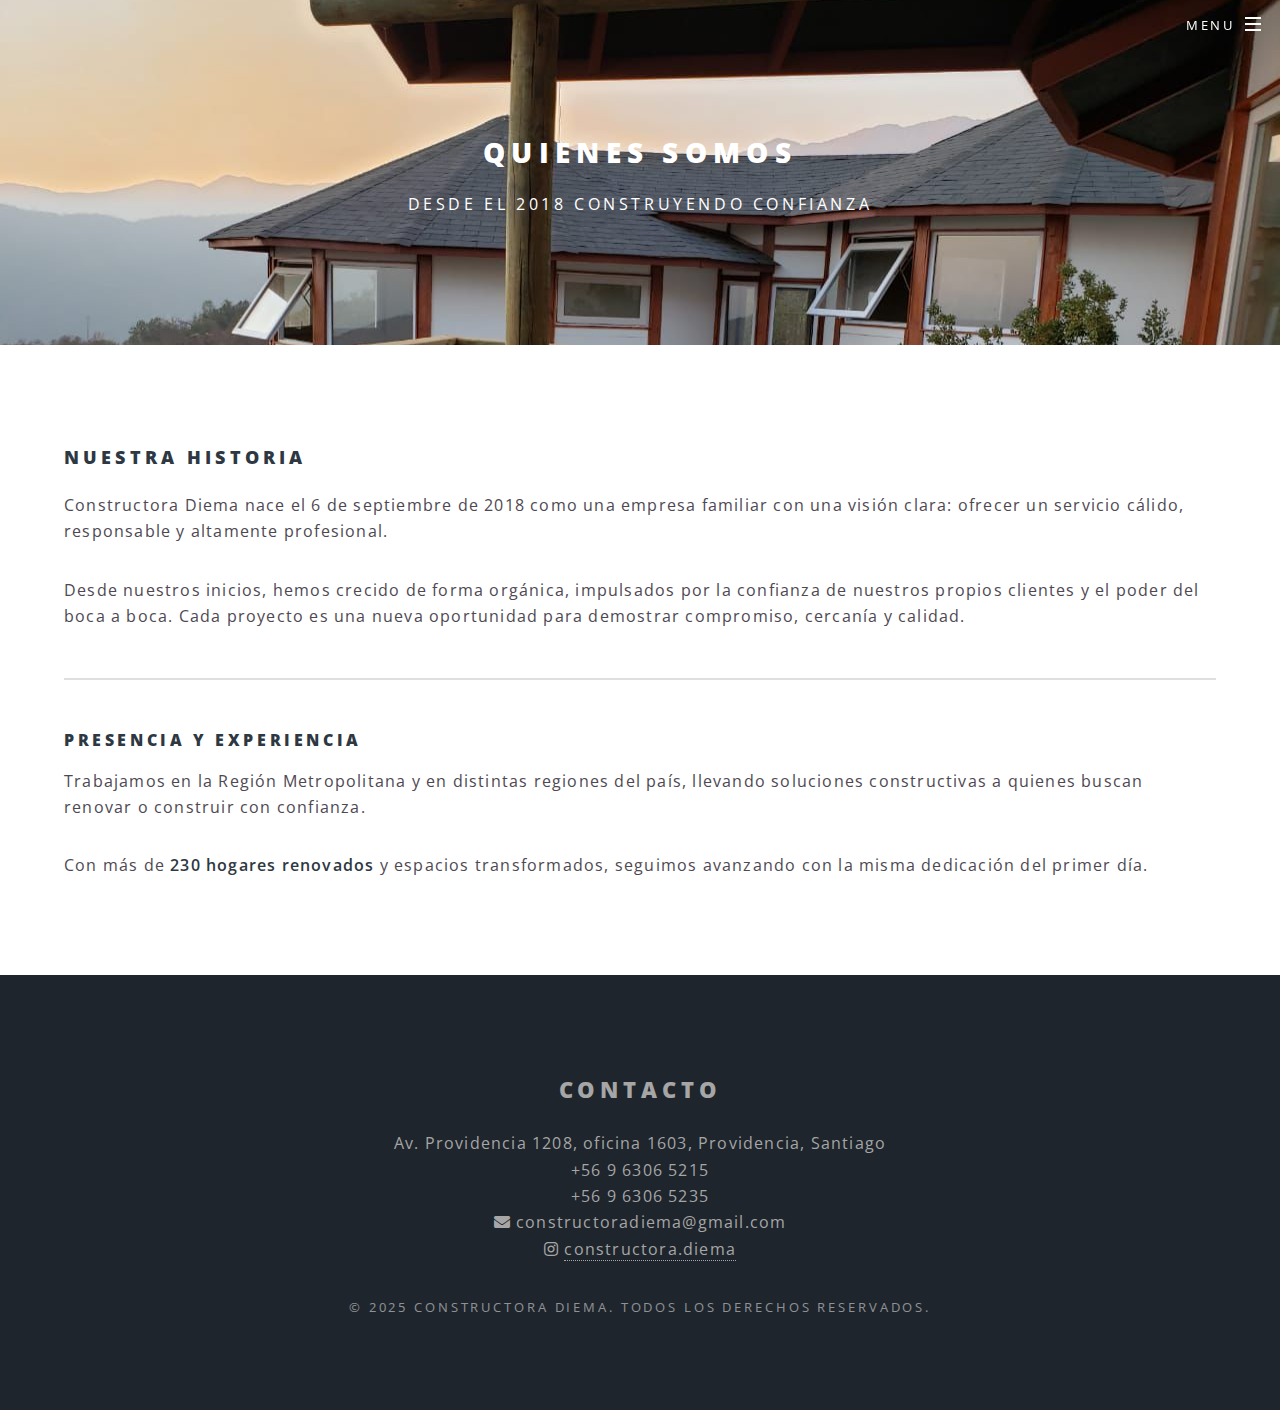
<file: Acerca.html>
<!DOCTYPE HTML>

<html>
	<head>
		<title>Constructora Diema</title>
		<meta charset="utf-8" />
		<meta name="viewport" content="width=device-width, initial-scale=1, user-scalable=no" />
		<link rel="stylesheet" href="assets/css/main.css" />
		<noscript><link rel="stylesheet" href="assets/css/noscript.css" /></noscript>
	</head>
	<body class="landing is-preload">

		<!-- Page Wrapper -->
			<div id="page-wrapper">

				<!-- Header -->
					<header id="header" class="alt">
						<h1><a href="index.html">Constructora Diema</a></h1>
						<nav id="nav">
							<ul>
								<li class="special">
									<a href="#menu" class="menuToggle"><span>Menu</span></a>
									<div id="menu">
										<ul>
											<li><a href="index.html">Inicio</a></li>
											<li><a href="Acerca.html">Quienes Somos</a></li>
											<li><a href="Proyectos.html">Proyectos</a></li>
											<li><a href="#">Testimonios</a></li>
											<li><a href="#footer">Contacto</a></li>
										</ul>
									</div>
								</li>
							</ul>
						</nav>
					</header>


				<article id="main">
						<header style="background-image: url('images/acerca.jpg'); background-size: cover; background-position: center; background-repeat: no-repeat;">
							<h2>Quienes somos</h2>
							<p>Desde el 2018 construyendo confianza</p>
						</header>
						<section class="wrapper style5">
							<div class="inner">

						<h3>Nuestra historia</h3>
						<p>Constructora Diema nace el 6 de septiembre de 2018 como una empresa familiar con una visión clara: ofrecer un servicio cálido, responsable y altamente profesional.</p>

						<p>Desde nuestros inicios, hemos crecido de forma orgánica, impulsados por la confianza de nuestros propios clientes y el poder del boca a boca. Cada proyecto es una nueva oportunidad para demostrar compromiso, cercanía y calidad.</p>

						<hr />

						<h4>Presencia y experiencia</h4>
						<p>Trabajamos en la Región Metropolitana y en distintas regiones del país, llevando soluciones constructivas a quienes buscan renovar o construir con confianza.</p>

						<p>Con más de <strong>230 hogares renovados</strong> y espacios transformados, seguimos avanzando con la misma dedicación del primer día.</p>
							</div>
						</section>
					</article>

			<footer id="footer">
			<div class="inner">

				<!-- Sección de Contacto -->
				<section style="color: #a6a6a6;">
					<h2 style="color: #a6a6a6;">Contacto</h2>
					<p>
						Av. Providencia 1208, oficina 1603, Providencia, Santiago<br />
						+56 9 6306 5215<br />
						+56 9 6306 5235<br />
						<a href="mailto:constructoradiema@gmail.com" class="icon solid fa-envelope"><span class="label">Email</span></a>  constructoradiema@gmail.com<br />
						<a href="https://instagram.com/constructora.diema" class="icon brands fa-instagram"><span class="label">Instagram</span></a> <a href="https://instagram.com/constructora.diema" target="_blank">constructora.diema</a>
					</p>
				</section>


			</div>

			<!-- Derechos reservados -->
			<ul class="copyright">
				<li>&copy; 2025 Constructora Diema. Todos los derechos reservados.</li>
				
			</ul>
		</footer>

			</div>


			
		<!-- Scripts -->
			<script src="assets/js/jquery.min.js"></script>
			<script src="assets/js/jquery.scrollex.min.js"></script>
			<script src="assets/js/jquery.scrolly.min.js"></script>
			<script src="assets/js/browser.min.js"></script>
			<script src="assets/js/breakpoints.min.js"></script>
			<script src="assets/js/util.js"></script>
			<script src="assets/js/main.js"></script>

	</body>
</html>
</file>
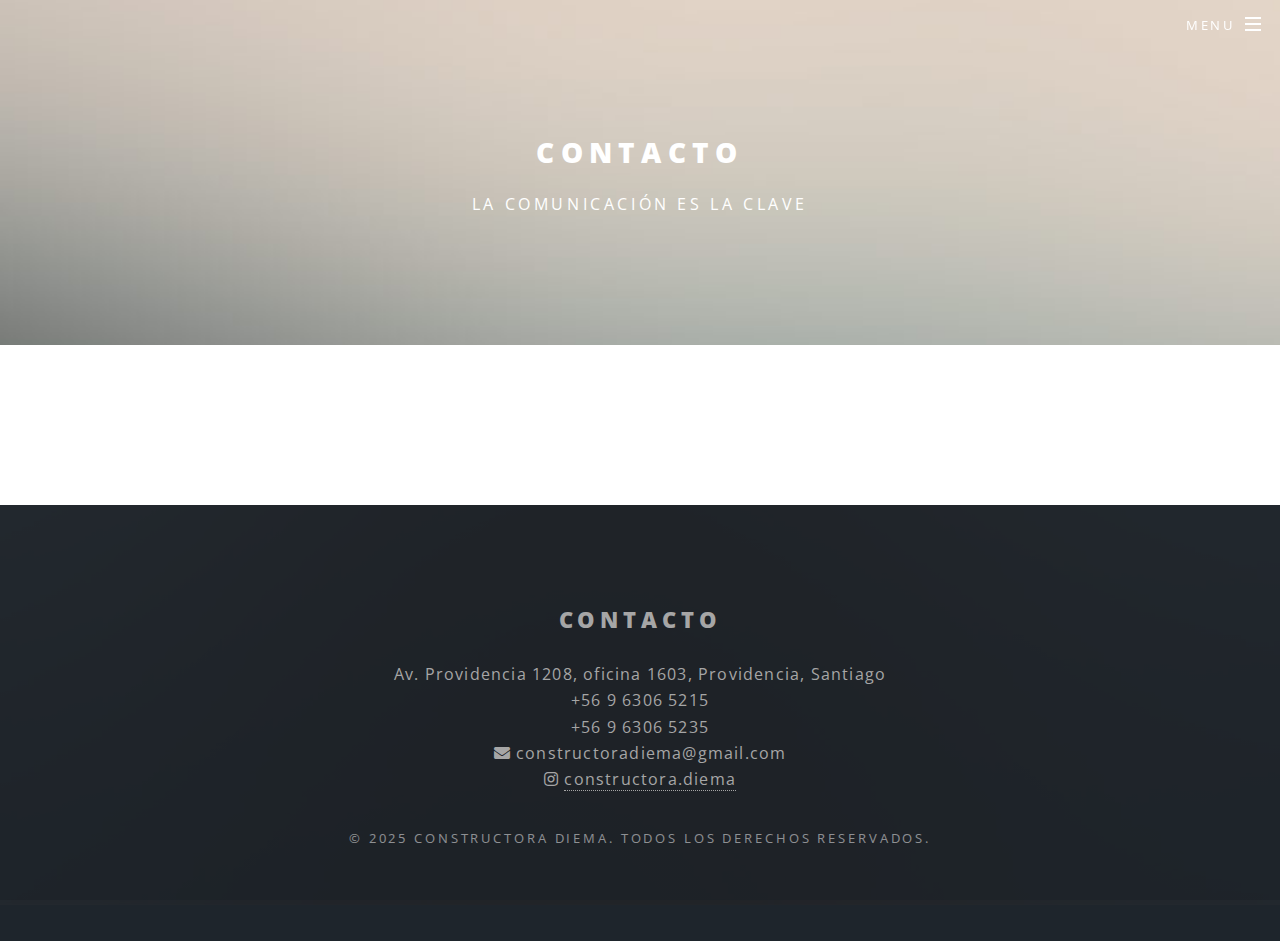
<file: contacto.html>
<!DOCTYPE HTML>

<html>
	<head>
		<title>Constructora Diema</title>
		<meta charset="utf-8" />
		<meta name="viewport" content="width=device-width, initial-scale=1, user-scalable=no" />
		<link rel="stylesheet" href="assets/css/main.css" />
		<noscript><link rel="stylesheet" href="assets/css/noscript.css" /></noscript>
	</head>
	<body class="landing is-preload">

		<!-- Page Wrapper -->
			<div id="page-wrapper">

				<!-- Header -->
					<header id="header" class="alt">
						<h1><a href="index.html">Constructora Diema</a></h1>
						<nav id="nav">
							<ul>
								<li class="special">
									<a href="#menu" class="menuToggle"><span>Menu</span></a>
									<div id="menu">
										<ul>
											<li><a href="index.html">Inicio</a></li>
											<li><a href="Acerca.html">Quienes Somos</a></li>
											<li><a href="Proyectos.html">Proyectos</a></li>
											<li><a href="#">Testimonios</a></li>
											<li><a href="#footer">Contacto</a></li>
										</ul>
									</div>
								</li>
							</ul>
						</nav>
					</header>


				<article id="main">
						<header style="background-image: url('images/pic03.jpg'); background-size: cover; background-position: center; background-repeat: no-repeat;">
							<h2>Contacto</h2>
							<p>La comunicación es la clave</p>
						</header>
						<section class="wrapper style5">
							<div class="inner">

							</div>
						</section>
					</article>

			<footer id="footer">
			<div class="inner">

				<!-- Sección de Contacto -->
				<section style="color: #a6a6a6;">
					<h2 style="color: #a6a6a6;">Contacto</h2>
					<p>
						Av. Providencia 1208, oficina 1603, Providencia, Santiago<br />
						+56 9 6306 5215<br />
						+56 9 6306 5235<br />
						<a href="mailto:constructoradiema@gmail.com" class="icon solid fa-envelope"><span class="label">Email</span></a>  constructoradiema@gmail.com<br />
						<a href="https://instagram.com/constructora.diema" class="icon brands fa-instagram"><span class="label">Instagram</span></a> <a href="https://instagram.com/constructora.diema" target="_blank">constructora.diema</a>
					</p>
				</section>


			</div>

			<!-- Derechos reservados -->
			<ul class="copyright">
				<li>&copy; 2025 Constructora Diema. Todos los derechos reservados.</li>
				
			</ul>
		</footer>

			</div>


			
		<!-- Scripts -->
			<script src="assets/js/jquery.min.js"></script>
			<script src="assets/js/jquery.scrollex.min.js"></script>
			<script src="assets/js/jquery.scrolly.min.js"></script>
			<script src="assets/js/browser.min.js"></script>
			<script src="assets/js/breakpoints.min.js"></script>
			<script src="assets/js/util.js"></script>
			<script src="assets/js/main.js"></script>

	</body>
</html>
</file>
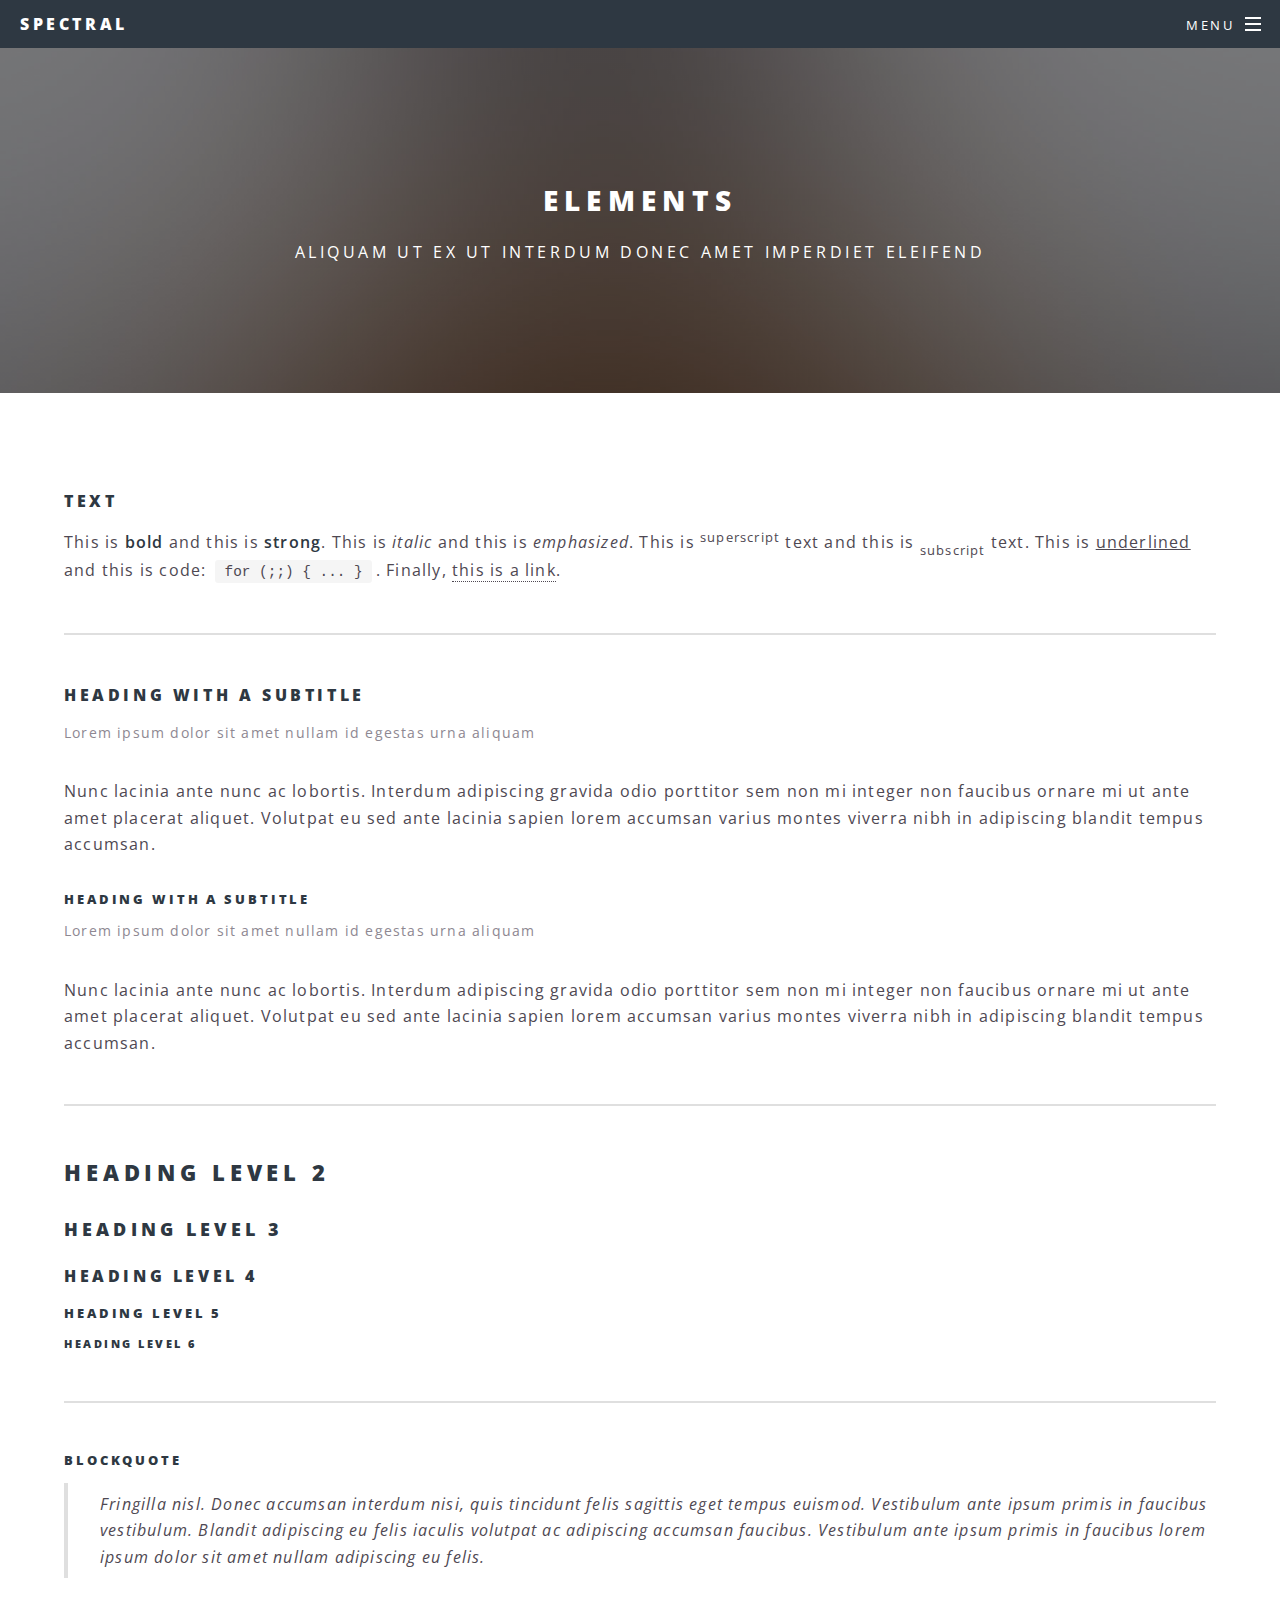
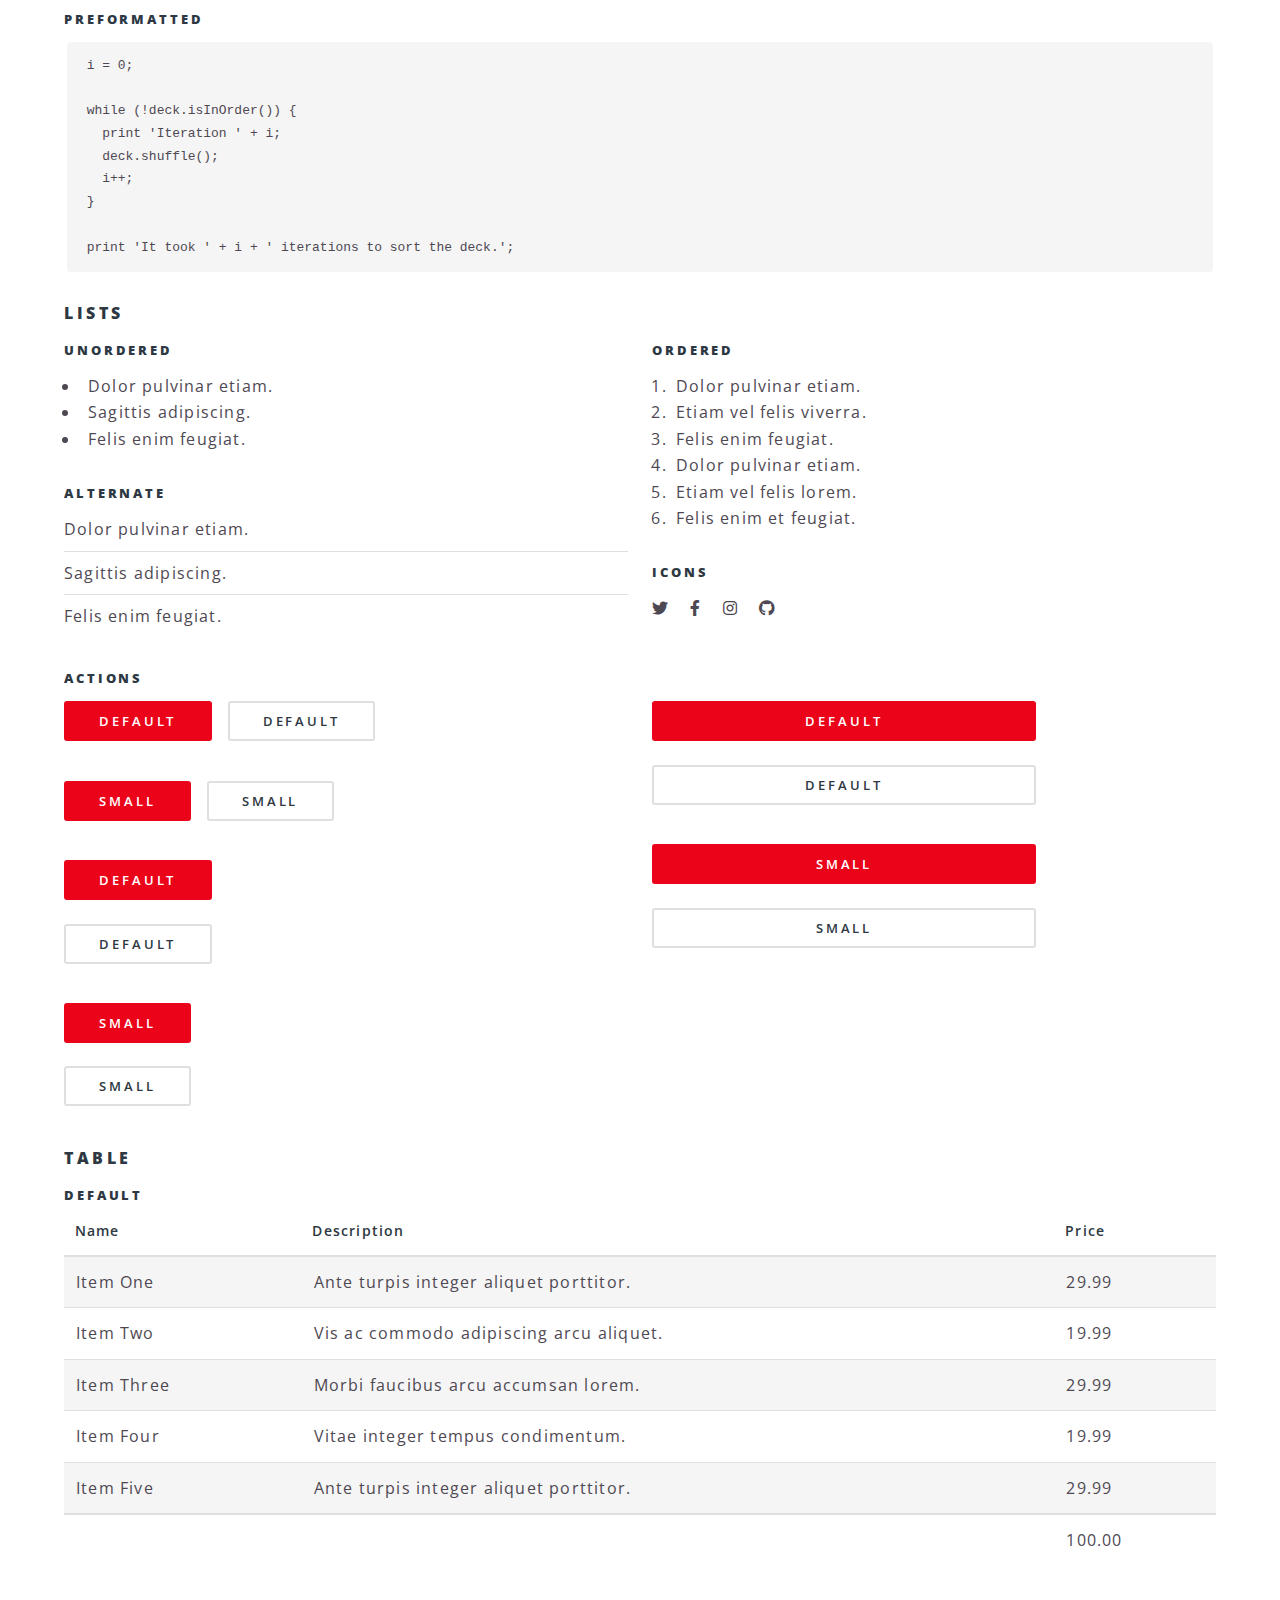
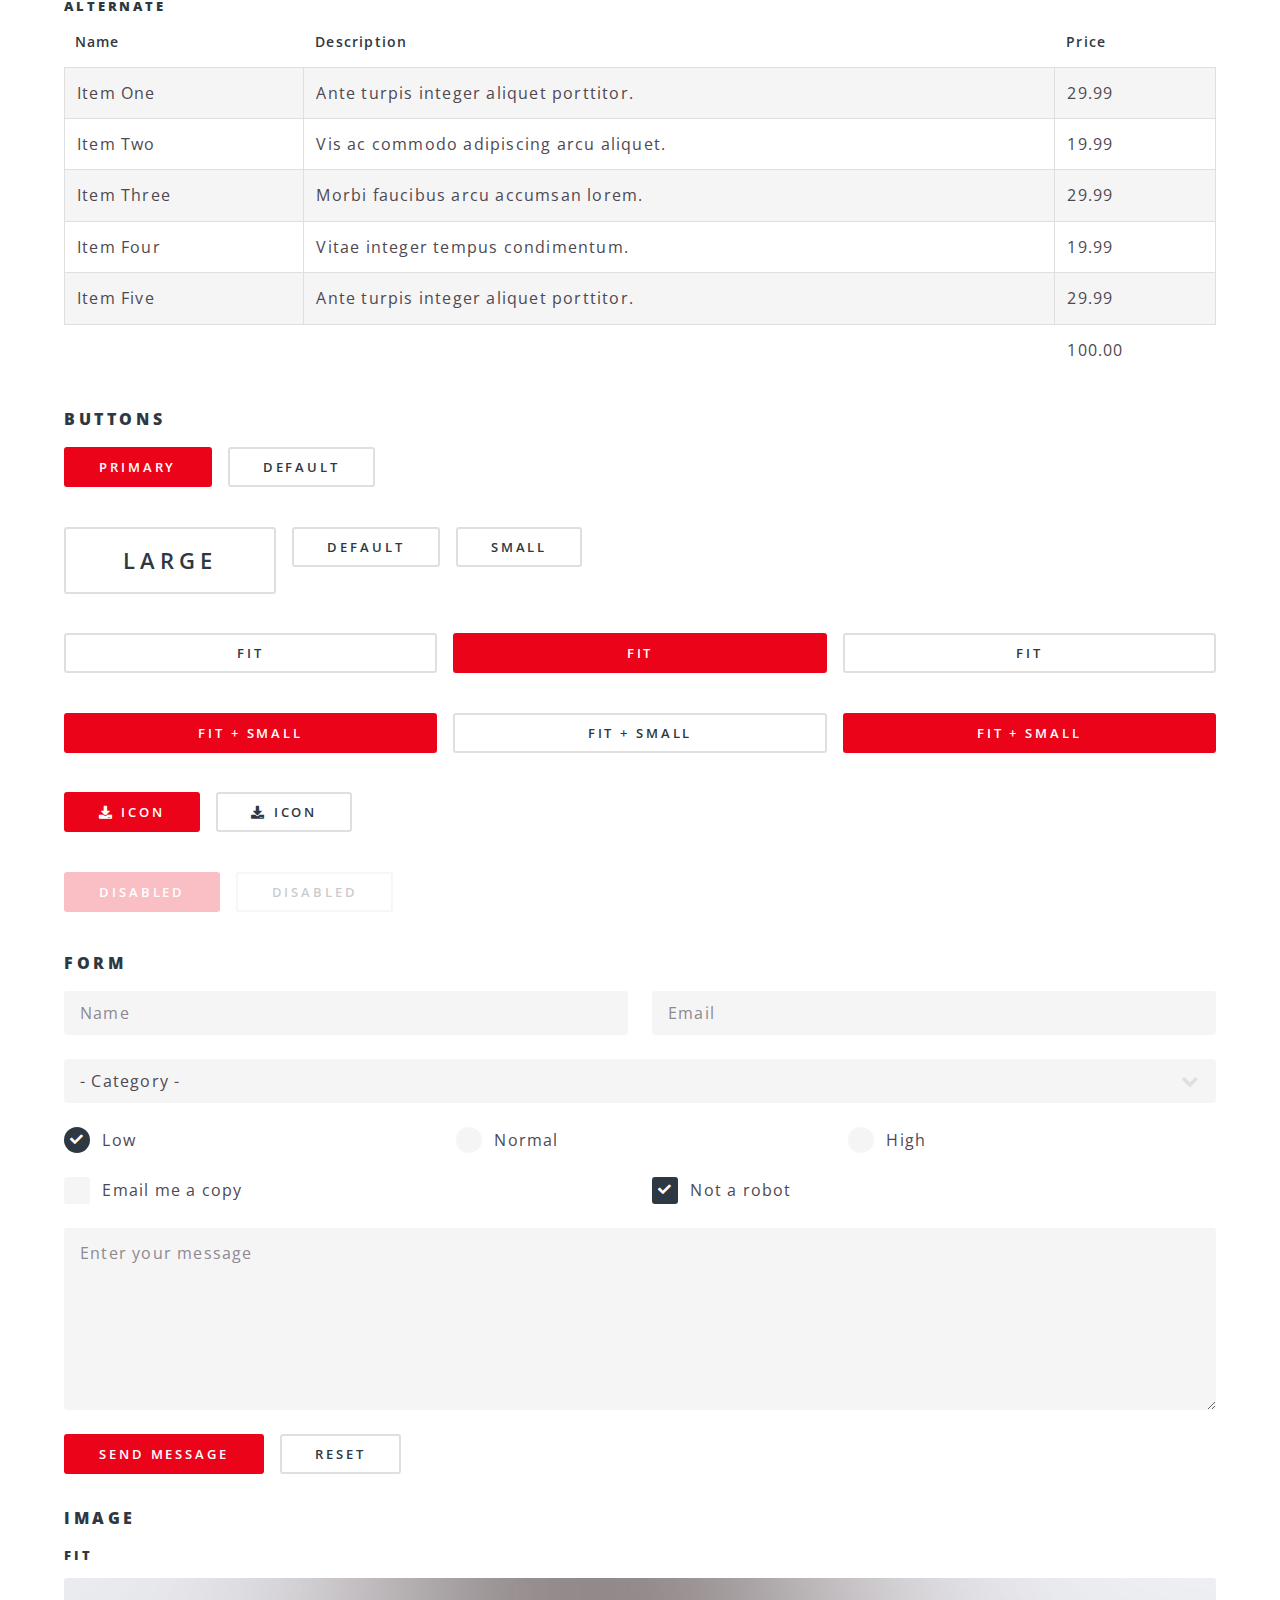
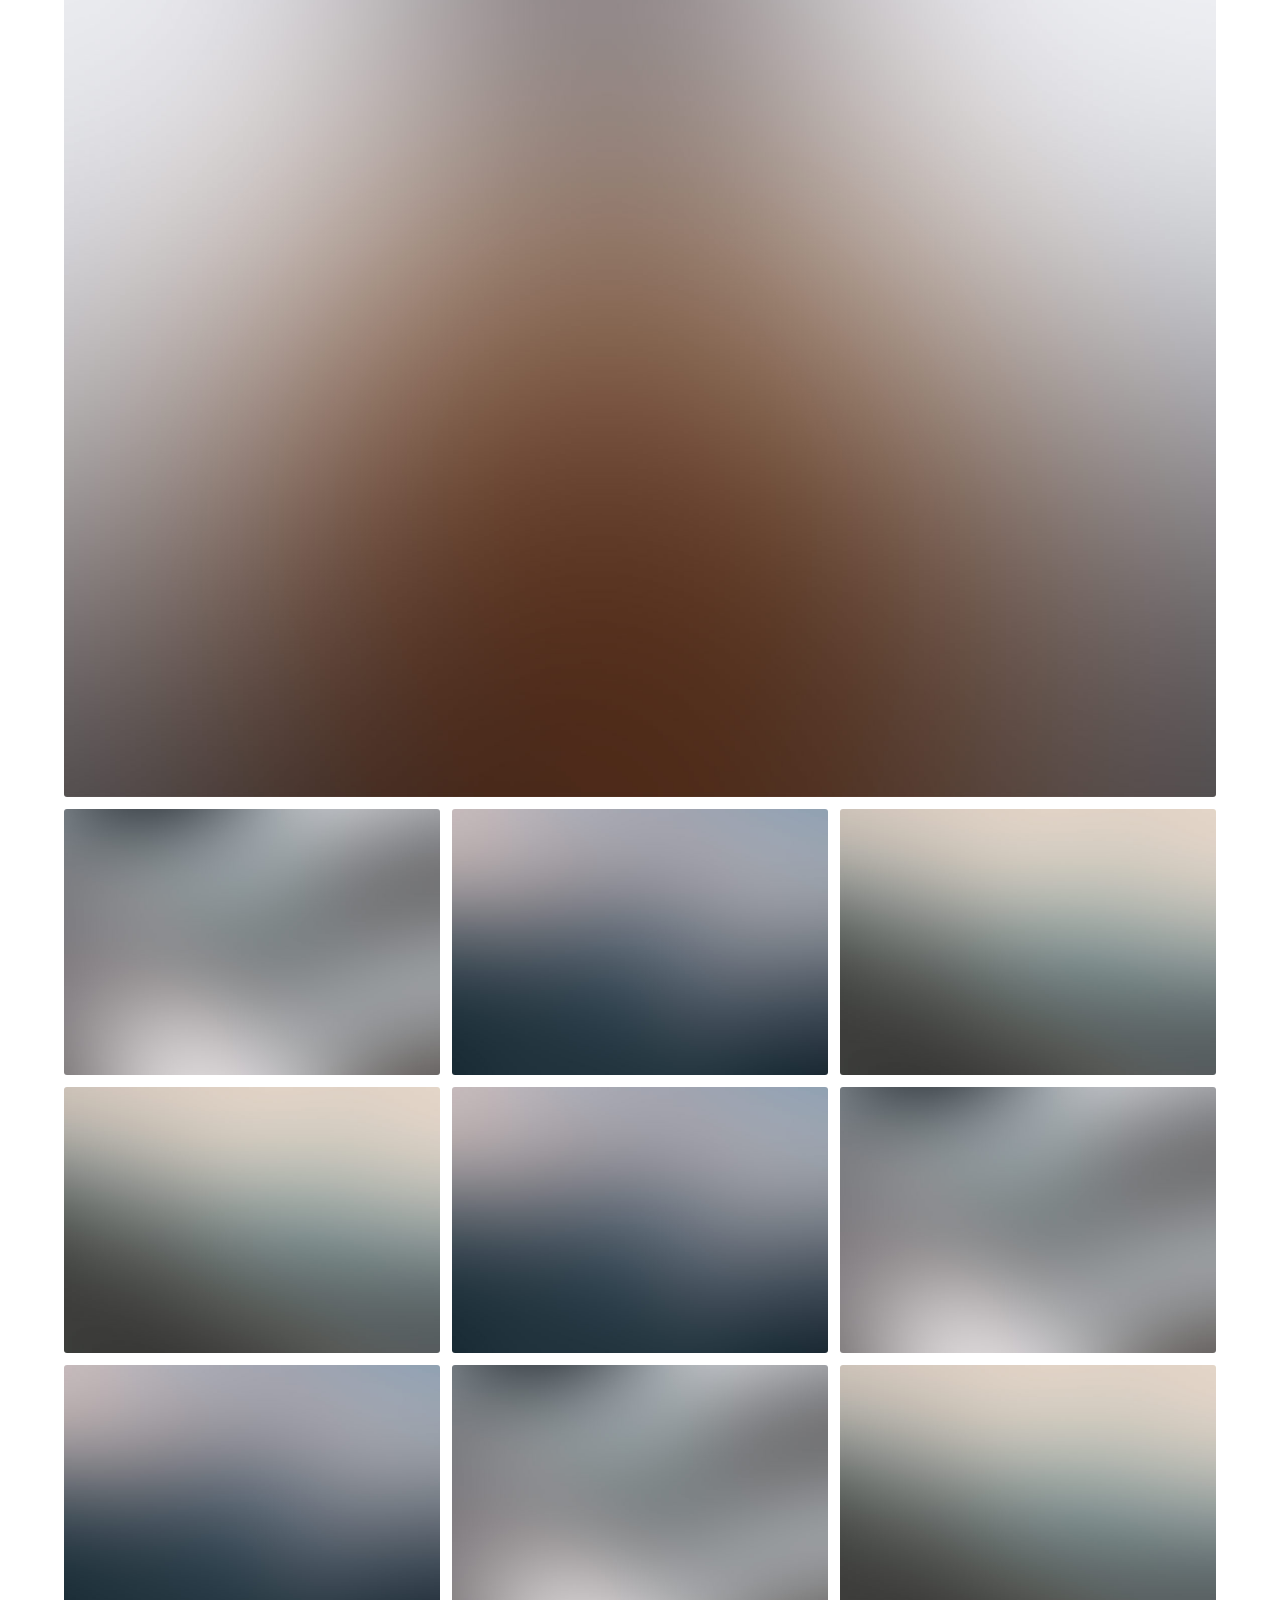
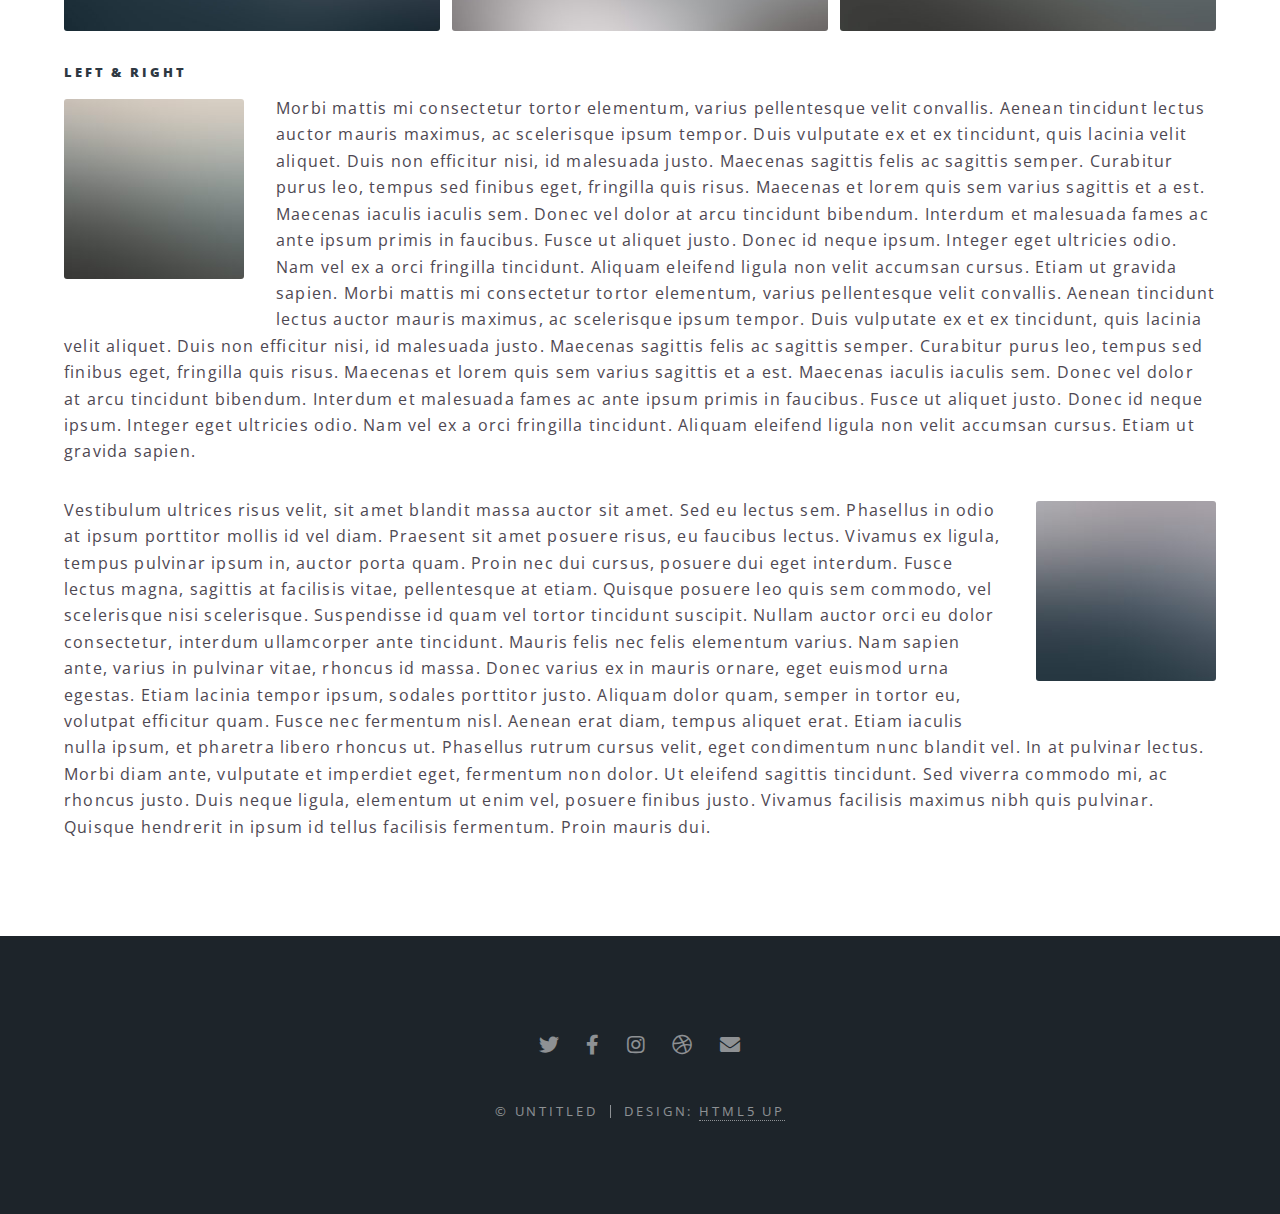
<file: elements.html>
<!DOCTYPE HTML>
<!--
	Spectral by HTML5 UP
	html5up.net | @ajlkn
	Free for personal and commercial use under the CCA 3.0 license (html5up.net/license)
-->
<html>
	<head>
		<title>Elements - Spectral by HTML5 UP</title>
		<meta charset="utf-8" />
		<meta name="viewport" content="width=device-width, initial-scale=1, user-scalable=no" />
		<link rel="stylesheet" href="assets/css/main.css" />
		<noscript><link rel="stylesheet" href="assets/css/noscript.css" /></noscript>
	</head>
	<body class="is-preload">

		<!-- Page Wrapper -->
			<div id="page-wrapper">

				<!-- Header -->
					<header id="header">
						<h1><a href="index.html">Spectral</a></h1>
						<nav id="nav">
							<ul>
								<li class="special">
									<a href="#menu" class="menuToggle"><span>Menu</span></a>
									<div id="menu">
										<ul>
											<li><a href="index.html">Home</a></li>
											<li><a href="generic.html">Generic</a></li>
											<li><a href="elements.html">Elements</a></li>
											<li><a href="#">Sign Up</a></li>
											<li><a href="#">Log In</a></li>
										</ul>
									</div>
								</li>
							</ul>
						</nav>
					</header>

				<!-- Main -->
					<article id="main">
						<header>
							<h2>Elements</h2>
							<p>Aliquam ut ex ut interdum donec amet imperdiet eleifend</p>
						</header>
						<section class="wrapper style5">
							<div class="inner">

								<section>
									<h4>Text</h4>
									<p>This is <b>bold</b> and this is <strong>strong</strong>. This is <i>italic</i> and this is <em>emphasized</em>.
									This is <sup>superscript</sup> text and this is <sub>subscript</sub> text.
									This is <u>underlined</u> and this is code: <code>for (;;) { ... }</code>. Finally, <a href="#">this is a link</a>.</p>
									<hr />
									<header>
										<h4>Heading with a Subtitle</h4>
										<p>Lorem ipsum dolor sit amet nullam id egestas urna aliquam</p>
									</header>
									<p>Nunc lacinia ante nunc ac lobortis. Interdum adipiscing gravida odio porttitor sem non mi integer non faucibus ornare mi ut ante amet placerat aliquet. Volutpat eu sed ante lacinia sapien lorem accumsan varius montes viverra nibh in adipiscing blandit tempus accumsan.</p>
									<header>
										<h5>Heading with a Subtitle</h5>
										<p>Lorem ipsum dolor sit amet nullam id egestas urna aliquam</p>
									</header>
									<p>Nunc lacinia ante nunc ac lobortis. Interdum adipiscing gravida odio porttitor sem non mi integer non faucibus ornare mi ut ante amet placerat aliquet. Volutpat eu sed ante lacinia sapien lorem accumsan varius montes viverra nibh in adipiscing blandit tempus accumsan.</p>
									<hr />
									<h2>Heading Level 2</h2>
									<h3>Heading Level 3</h3>
									<h4>Heading Level 4</h4>
									<h5>Heading Level 5</h5>
									<h6>Heading Level 6</h6>
									<hr />
									<h5>Blockquote</h5>
									<blockquote>Fringilla nisl. Donec accumsan interdum nisi, quis tincidunt felis sagittis eget tempus euismod. Vestibulum ante ipsum primis in faucibus vestibulum. Blandit adipiscing eu felis iaculis volutpat ac adipiscing accumsan faucibus. Vestibulum ante ipsum primis in faucibus lorem ipsum dolor sit amet nullam adipiscing eu felis.</blockquote>
									<h5>Preformatted</h5>
									<pre><code>i = 0;

while (!deck.isInOrder()) {
  print 'Iteration ' + i;
  deck.shuffle();
  i++;
}

print 'It took ' + i + ' iterations to sort the deck.';</code></pre>
								</section>

								<section>
									<h4>Lists</h4>
									<div class="row">
										<div class="col-6 col-12-medium">
											<h5>Unordered</h5>
											<ul>
												<li>Dolor pulvinar etiam.</li>
												<li>Sagittis adipiscing.</li>
												<li>Felis enim feugiat.</li>
											</ul>
											<h5>Alternate</h5>
											<ul class="alt">
												<li>Dolor pulvinar etiam.</li>
												<li>Sagittis adipiscing.</li>
												<li>Felis enim feugiat.</li>
											</ul>
										</div>
										<div class="col-6 col-12-medium">
											<h5>Ordered</h5>
											<ol>
												<li>Dolor pulvinar etiam.</li>
												<li>Etiam vel felis viverra.</li>
												<li>Felis enim feugiat.</li>
												<li>Dolor pulvinar etiam.</li>
												<li>Etiam vel felis lorem.</li>
												<li>Felis enim et feugiat.</li>
											</ol>
											<h5>Icons</h5>
											<ul class="icons">
												<li><a href="#" class="icon brands fa-twitter"><span class="label">Twitter</span></a></li>
												<li><a href="#" class="icon brands fa-facebook-f"><span class="label">Facebook</span></a></li>
												<li><a href="#" class="icon brands fa-instagram"><span class="label">Instagram</span></a></li>
												<li><a href="#" class="icon brands fa-github"><span class="label">Github</span></a></li>
											</ul>
										</div>
									</div>
									<h5>Actions</h5>
									<div class="row">
										<div class="col-6 col-12-medium">
											<ul class="actions">
												<li><a href="#" class="button primary">Default</a></li>
												<li><a href="#" class="button">Default</a></li>
											</ul>
											<ul class="actions small">
												<li><a href="#" class="button primary small">Small</a></li>
												<li><a href="#" class="button small">Small</a></li>
											</ul>
											<ul class="actions stacked">
												<li><a href="#" class="button primary">Default</a></li>
												<li><a href="#" class="button">Default</a></li>
											</ul>
											<ul class="actions stacked">
												<li><a href="#" class="button primary small">Small</a></li>
												<li><a href="#" class="button small">Small</a></li>
											</ul>
										</div>
										<div class="col-6 col-12-medium">
											<ul class="actions stacked">
												<li><a href="#" class="button primary fit">Default</a></li>
												<li><a href="#" class="button fit">Default</a></li>
											</ul>
											<ul class="actions stacked">
												<li><a href="#" class="button primary small fit">Small</a></li>
												<li><a href="#" class="button small fit">Small</a></li>
											</ul>
										</div>
									</div>
								</section>

								<section>
									<h4>Table</h4>
									<h5>Default</h5>
									<div class="table-wrapper">
										<table>
											<thead>
												<tr>
													<th>Name</th>
													<th>Description</th>
													<th>Price</th>
												</tr>
											</thead>
											<tbody>
												<tr>
													<td>Item One</td>
													<td>Ante turpis integer aliquet porttitor.</td>
													<td>29.99</td>
												</tr>
												<tr>
													<td>Item Two</td>
													<td>Vis ac commodo adipiscing arcu aliquet.</td>
													<td>19.99</td>
												</tr>
												<tr>
													<td>Item Three</td>
													<td> Morbi faucibus arcu accumsan lorem.</td>
													<td>29.99</td>
												</tr>
												<tr>
													<td>Item Four</td>
													<td>Vitae integer tempus condimentum.</td>
													<td>19.99</td>
												</tr>
												<tr>
													<td>Item Five</td>
													<td>Ante turpis integer aliquet porttitor.</td>
													<td>29.99</td>
												</tr>
											</tbody>
											<tfoot>
												<tr>
													<td colspan="2"></td>
													<td>100.00</td>
												</tr>
											</tfoot>
										</table>
									</div>

									<h5>Alternate</h5>
									<div class="table-wrapper">
										<table class="alt">
											<thead>
												<tr>
													<th>Name</th>
													<th>Description</th>
													<th>Price</th>
												</tr>
											</thead>
											<tbody>
												<tr>
													<td>Item One</td>
													<td>Ante turpis integer aliquet porttitor.</td>
													<td>29.99</td>
												</tr>
												<tr>
													<td>Item Two</td>
													<td>Vis ac commodo adipiscing arcu aliquet.</td>
													<td>19.99</td>
												</tr>
												<tr>
													<td>Item Three</td>
													<td> Morbi faucibus arcu accumsan lorem.</td>
													<td>29.99</td>
												</tr>
												<tr>
													<td>Item Four</td>
													<td>Vitae integer tempus condimentum.</td>
													<td>19.99</td>
												</tr>
												<tr>
													<td>Item Five</td>
													<td>Ante turpis integer aliquet porttitor.</td>
													<td>29.99</td>
												</tr>
											</tbody>
											<tfoot>
												<tr>
													<td colspan="2"></td>
													<td>100.00</td>
												</tr>
											</tfoot>
										</table>
									</div>
								</section>

								<section>
									<h4>Buttons</h4>
									<ul class="actions">
										<li><a href="#" class="button primary">Primary</a></li>
										<li><a href="#" class="button">Default</a></li>
									</ul>
									<ul class="actions">
										<li><a href="#" class="button large">Large</a></li>
										<li><a href="#" class="button">Default</a></li>
										<li><a href="#" class="button small">Small</a></li>
									</ul>
									<ul class="actions fit">
										<li><a href="#" class="button fit">Fit</a></li>
										<li><a href="#" class="button primary fit">Fit</a></li>
										<li><a href="#" class="button fit">Fit</a></li>
									</ul>
									<ul class="actions fit small">
										<li><a href="#" class="button primary fit small">Fit + Small</a></li>
										<li><a href="#" class="button fit small">Fit + Small</a></li>
										<li><a href="#" class="button primary fit small">Fit + Small</a></li>
									</ul>
									<ul class="actions">
										<li><a href="#" class="button primary icon solid fa-download">Icon</a></li>
										<li><a href="#" class="button icon solid fa-download">Icon</a></li>
									</ul>
									<ul class="actions">
										<li><span class="button primary disabled">Disabled</span></li>
										<li><span class="button disabled">Disabled</span></li>
									</ul>
								</section>

								<section>
									<h4>Form</h4>
									<form method="post" action="#">
										<div class="row gtr-uniform">
											<div class="col-6 col-12-xsmall">
												<input type="text" name="demo-name" id="demo-name" value="" placeholder="Name" />
											</div>
											<div class="col-6 col-12-xsmall">
												<input type="email" name="demo-email" id="demo-email" value="" placeholder="Email" />
											</div>
											<div class="col-12">
												<select name="demo-category" id="demo-category">
													<option value="">- Category -</option>
													<option value="1">Manufacturing</option>
													<option value="1">Shipping</option>
													<option value="1">Administration</option>
													<option value="1">Human Resources</option>
												</select>
											</div>
											<div class="col-4 col-12-small">
												<input type="radio" id="demo-priority-low" name="demo-priority" checked>
												<label for="demo-priority-low">Low</label>
											</div>
											<div class="col-4 col-12-small">
												<input type="radio" id="demo-priority-normal" name="demo-priority">
												<label for="demo-priority-normal">Normal</label>
											</div>
											<div class="col-4 col-12-small">
												<input type="radio" id="demo-priority-high" name="demo-priority">
												<label for="demo-priority-high">High</label>
											</div>
											<div class="col-6 col-12-small">
												<input type="checkbox" id="demo-copy" name="demo-copy">
												<label for="demo-copy">Email me a copy</label>
											</div>
											<div class="col-6 col-12-small">
												<input type="checkbox" id="demo-human" name="demo-human" checked>
												<label for="demo-human">Not a robot</label>
											</div>
											<div class="col-12">
												<textarea name="demo-message" id="demo-message" placeholder="Enter your message" rows="6"></textarea>
											</div>
											<div class="col-12">
												<ul class="actions">
													<li><input type="submit" value="Send Message" class="primary" /></li>
													<li><input type="reset" value="Reset" /></li>
												</ul>
											</div>
										</div>
									</form>
								</section>

								<section>
									<h4>Image</h4>
									<h5>Fit</h5>
									<div class="box alt">
										<div class="row gtr-50 gtr-uniform">
											<div class="col-12"><span class="image fit"><img src="images/banner.jpg" alt="" /></span></div>
											<div class="col-4"><span class="image fit"><img src="images/pic01.jpg" alt="" /></span></div>
											<div class="col-4"><span class="image fit"><img src="images/pic02.jpg" alt="" /></span></div>
											<div class="col-4"><span class="image fit"><img src="images/pic03.jpg" alt="" /></span></div>
											<div class="col-4"><span class="image fit"><img src="images/pic03.jpg" alt="" /></span></div>
											<div class="col-4"><span class="image fit"><img src="images/pic02.jpg" alt="" /></span></div>
											<div class="col-4"><span class="image fit"><img src="images/pic01.jpg" alt="" /></span></div>
											<div class="col-4"><span class="image fit"><img src="images/pic02.jpg" alt="" /></span></div>
											<div class="col-4"><span class="image fit"><img src="images/pic01.jpg" alt="" /></span></div>
											<div class="col-4"><span class="image fit"><img src="images/pic03.jpg" alt="" /></span></div>
										</div>
									</div>
									<h5>Left &amp; Right</h5>
									<p><span class="image left"><img src="images/pic04.jpg" alt="" /></span>Morbi mattis mi consectetur tortor elementum, varius pellentesque velit convallis. Aenean tincidunt lectus auctor mauris maximus, ac scelerisque ipsum tempor. Duis vulputate ex et ex tincidunt, quis lacinia velit aliquet. Duis non efficitur nisi, id malesuada justo. Maecenas sagittis felis ac sagittis semper. Curabitur purus leo, tempus sed finibus eget, fringilla quis risus. Maecenas et lorem quis sem varius sagittis et a est. Maecenas iaculis iaculis sem. Donec vel dolor at arcu tincidunt bibendum. Interdum et malesuada fames ac ante ipsum primis in faucibus. Fusce ut aliquet justo. Donec id neque ipsum. Integer eget ultricies odio. Nam vel ex a orci fringilla tincidunt. Aliquam eleifend ligula non velit accumsan cursus. Etiam ut gravida sapien. Morbi mattis mi consectetur tortor elementum, varius pellentesque velit convallis. Aenean tincidunt lectus auctor mauris maximus, ac scelerisque ipsum tempor. Duis vulputate ex et ex tincidunt, quis lacinia velit aliquet. Duis non efficitur nisi, id malesuada justo. Maecenas sagittis felis ac sagittis semper. Curabitur purus leo, tempus sed finibus eget, fringilla quis risus. Maecenas et lorem quis sem varius sagittis et a est. Maecenas iaculis iaculis sem. Donec vel dolor at arcu tincidunt bibendum. Interdum et malesuada fames ac ante ipsum primis in faucibus. Fusce ut aliquet justo. Donec id neque ipsum. Integer eget ultricies odio. Nam vel ex a orci fringilla tincidunt. Aliquam eleifend ligula non velit accumsan cursus. Etiam ut gravida sapien.</p>
									<p><span class="image right"><img src="images/pic05.jpg" alt="" /></span>Vestibulum ultrices risus velit, sit amet blandit massa auctor sit amet. Sed eu lectus sem. Phasellus in odio at ipsum porttitor mollis id vel diam. Praesent sit amet posuere risus, eu faucibus lectus. Vivamus ex ligula, tempus pulvinar ipsum in, auctor porta quam. Proin nec dui cursus, posuere dui eget interdum. Fusce lectus magna, sagittis at facilisis vitae, pellentesque at etiam. Quisque posuere leo quis sem commodo, vel scelerisque nisi scelerisque. Suspendisse id quam vel tortor tincidunt suscipit. Nullam auctor orci eu dolor consectetur, interdum ullamcorper ante tincidunt. Mauris felis nec felis elementum varius. Nam sapien ante, varius in pulvinar vitae, rhoncus id massa. Donec varius ex in mauris ornare, eget euismod urna egestas. Etiam lacinia tempor ipsum, sodales porttitor justo. Aliquam dolor quam, semper in tortor eu, volutpat efficitur quam. Fusce nec fermentum nisl. Aenean erat diam, tempus aliquet erat. Etiam iaculis nulla ipsum, et pharetra libero rhoncus ut. Phasellus rutrum cursus velit, eget condimentum nunc blandit vel. In at pulvinar lectus. Morbi diam ante, vulputate et imperdiet eget, fermentum non dolor. Ut eleifend sagittis tincidunt. Sed viverra commodo mi, ac rhoncus justo. Duis neque ligula, elementum ut enim vel, posuere finibus justo. Vivamus facilisis maximus nibh quis pulvinar. Quisque hendrerit in ipsum id tellus facilisis fermentum. Proin mauris dui.</p>
								</section>

							</div>
						</section>
					</article>

				<!-- Footer -->
					<footer id="footer">
						<ul class="icons">
							<li><a href="#" class="icon brands fa-twitter"><span class="label">Twitter</span></a></li>
							<li><a href="#" class="icon brands fa-facebook-f"><span class="label">Facebook</span></a></li>
							<li><a href="#" class="icon brands fa-instagram"><span class="label">Instagram</span></a></li>
							<li><a href="#" class="icon brands fa-dribbble"><span class="label">Dribbble</span></a></li>
							<li><a href="#" class="icon solid fa-envelope"><span class="label">Email</span></a></li>
						</ul>
						<ul class="copyright">
							<li>&copy; Untitled</li><li>Design: <a href="http://html5up.net">HTML5 UP</a></li>
						</ul>
					</footer>

			</div>

		<!-- Scripts -->
			<script src="assets/js/jquery.min.js"></script>
			<script src="assets/js/jquery.scrollex.min.js"></script>
			<script src="assets/js/jquery.scrolly.min.js"></script>
			<script src="assets/js/browser.min.js"></script>
			<script src="assets/js/breakpoints.min.js"></script>
			<script src="assets/js/util.js"></script>
			<script src="assets/js/main.js"></script>

	</body>
</html>
</file>
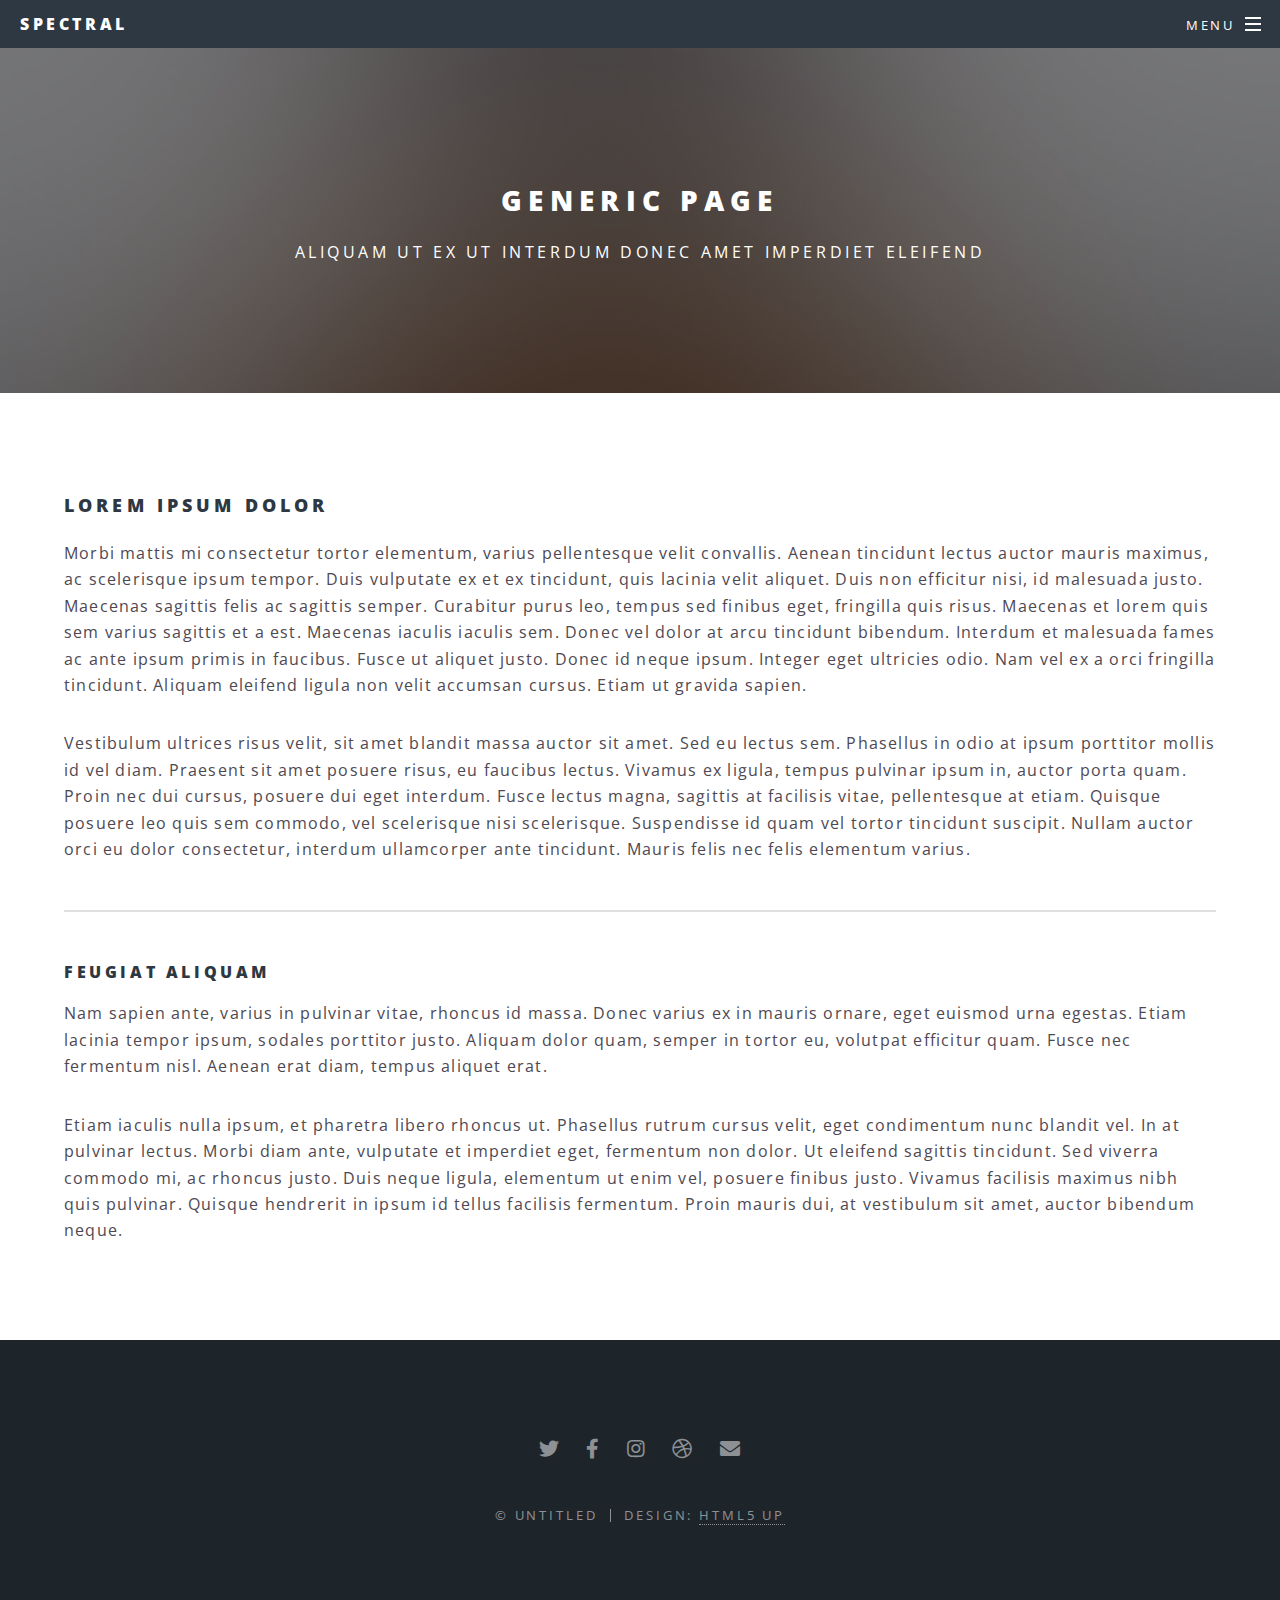
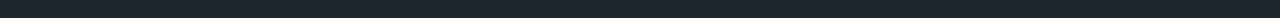
<file: generic.html>
<!DOCTYPE HTML>
<!--
	Spectral by HTML5 UP
	html5up.net | @ajlkn
	Free for personal and commercial use under the CCA 3.0 license (html5up.net/license)
-->
<html>
	<head>
		<title>Generic - Spectral by HTML5 UP</title>
		<meta charset="utf-8" />
		<meta name="viewport" content="width=device-width, initial-scale=1, user-scalable=no" />
		<link rel="stylesheet" href="assets/css/main.css" />
		<noscript><link rel="stylesheet" href="assets/css/noscript.css" /></noscript>
	</head>
	<body class="is-preload">

		<!-- Page Wrapper -->
			<div id="page-wrapper">

				<!-- Header -->
					<header id="header">
						<h1><a href="index.html">Spectral</a></h1>
						<nav id="nav">
							<ul>
								<li class="special">
									<a href="#menu" class="menuToggle"><span>Menu</span></a>
									<div id="menu">
										<ul>
											<li><a href="index.html">Home</a></li>
											<li><a href="generic.html">Generic</a></li>
											<li><a href="elements.html">Elements</a></li>
											<li><a href="#">Sign Up</a></li>
											<li><a href="#">Log In</a></li>
										</ul>
									</div>
								</li>
							</ul>
						</nav>
					</header>

				<!-- Main -->
					<article id="main">
						<header>
							<h2>Generic Page</h2>
							<p>Aliquam ut ex ut interdum donec amet imperdiet eleifend</p>
						</header>
						<section class="wrapper style5">
							<div class="inner">

								<h3>Lorem ipsum dolor</h3>
								<p>Morbi mattis mi consectetur tortor elementum, varius pellentesque velit convallis. Aenean tincidunt lectus auctor mauris maximus, ac scelerisque ipsum tempor. Duis vulputate ex et ex tincidunt, quis lacinia velit aliquet. Duis non efficitur nisi, id malesuada justo. Maecenas sagittis felis ac sagittis semper. Curabitur purus leo, tempus sed finibus eget, fringilla quis risus. Maecenas et lorem quis sem varius sagittis et a est. Maecenas iaculis iaculis sem. Donec vel dolor at arcu tincidunt bibendum. Interdum et malesuada fames ac ante ipsum primis in faucibus. Fusce ut aliquet justo. Donec id neque ipsum. Integer eget ultricies odio. Nam vel ex a orci fringilla tincidunt. Aliquam eleifend ligula non velit accumsan cursus. Etiam ut gravida sapien.</p>

								<p>Vestibulum ultrices risus velit, sit amet blandit massa auctor sit amet. Sed eu lectus sem. Phasellus in odio at ipsum porttitor mollis id vel diam. Praesent sit amet posuere risus, eu faucibus lectus. Vivamus ex ligula, tempus pulvinar ipsum in, auctor porta quam. Proin nec dui cursus, posuere dui eget interdum. Fusce lectus magna, sagittis at facilisis vitae, pellentesque at etiam. Quisque posuere leo quis sem commodo, vel scelerisque nisi scelerisque. Suspendisse id quam vel tortor tincidunt suscipit. Nullam auctor orci eu dolor consectetur, interdum ullamcorper ante tincidunt. Mauris felis nec felis elementum varius.</p>

								<hr />

								<h4>Feugiat aliquam</h4>
								<p>Nam sapien ante, varius in pulvinar vitae, rhoncus id massa. Donec varius ex in mauris ornare, eget euismod urna egestas. Etiam lacinia tempor ipsum, sodales porttitor justo. Aliquam dolor quam, semper in tortor eu, volutpat efficitur quam. Fusce nec fermentum nisl. Aenean erat diam, tempus aliquet erat.</p>

								<p>Etiam iaculis nulla ipsum, et pharetra libero rhoncus ut. Phasellus rutrum cursus velit, eget condimentum nunc blandit vel. In at pulvinar lectus. Morbi diam ante, vulputate et imperdiet eget, fermentum non dolor. Ut eleifend sagittis tincidunt. Sed viverra commodo mi, ac rhoncus justo. Duis neque ligula, elementum ut enim vel, posuere finibus justo. Vivamus facilisis maximus nibh quis pulvinar. Quisque hendrerit in ipsum id tellus facilisis fermentum. Proin mauris dui, at vestibulum sit amet, auctor bibendum neque.</p>

							</div>
						</section>
					</article>

				<!-- Footer -->
					<footer id="footer">
						<ul class="icons">
							<li><a href="#" class="icon brands fa-twitter"><span class="label">Twitter</span></a></li>
							<li><a href="#" class="icon brands fa-facebook-f"><span class="label">Facebook</span></a></li>
							<li><a href="#" class="icon brands fa-instagram"><span class="label">Instagram</span></a></li>
							<li><a href="#" class="icon brands fa-dribbble"><span class="label">Dribbble</span></a></li>
							<li><a href="#" class="icon solid fa-envelope"><span class="label">Email</span></a></li>
						</ul>
						<ul class="copyright">
							<li>&copy; Untitled</li><li>Design: <a href="http://html5up.net">HTML5 UP</a></li>
						</ul>
					</footer>

			</div>

		<!-- Scripts -->
			<script src="assets/js/jquery.min.js"></script>
			<script src="assets/js/jquery.scrollex.min.js"></script>
			<script src="assets/js/jquery.scrolly.min.js"></script>
			<script src="assets/js/browser.min.js"></script>
			<script src="assets/js/breakpoints.min.js"></script>
			<script src="assets/js/util.js"></script>
			<script src="assets/js/main.js"></script>

	</body>
</html>
</file>
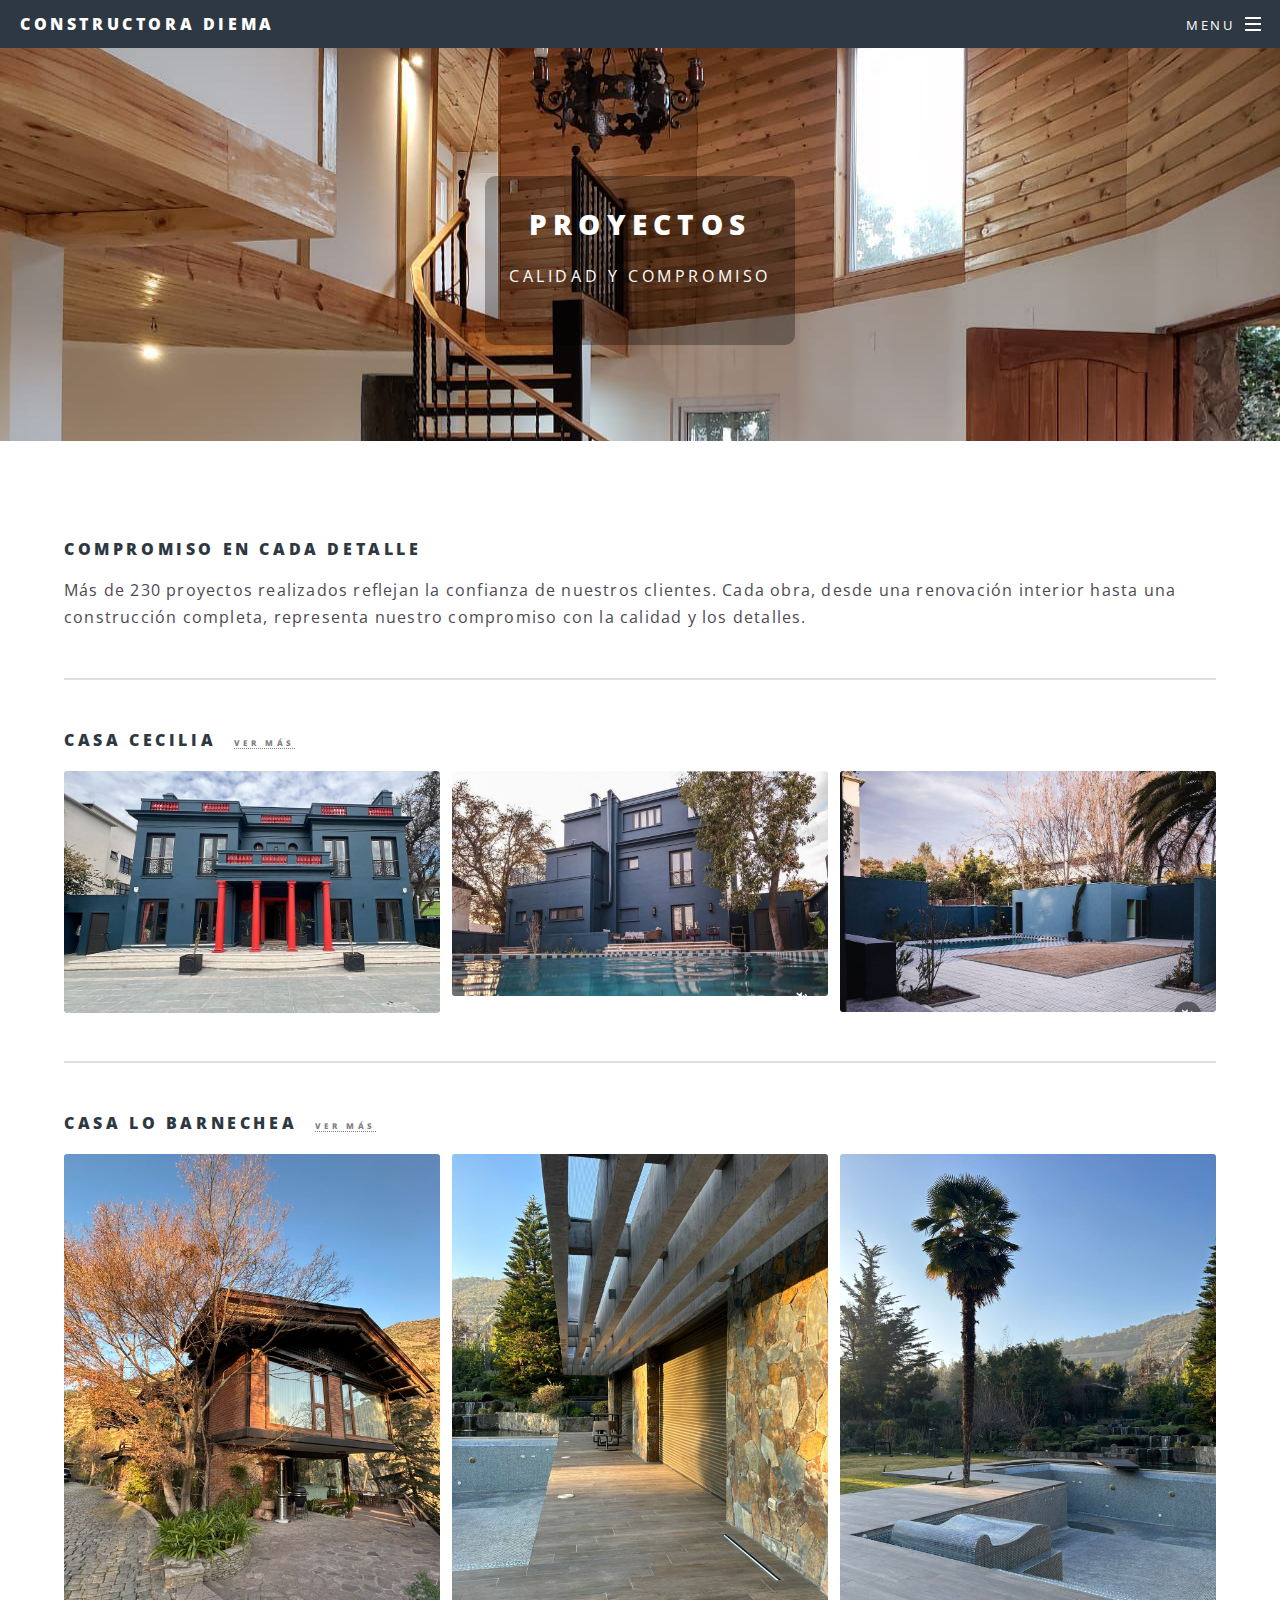
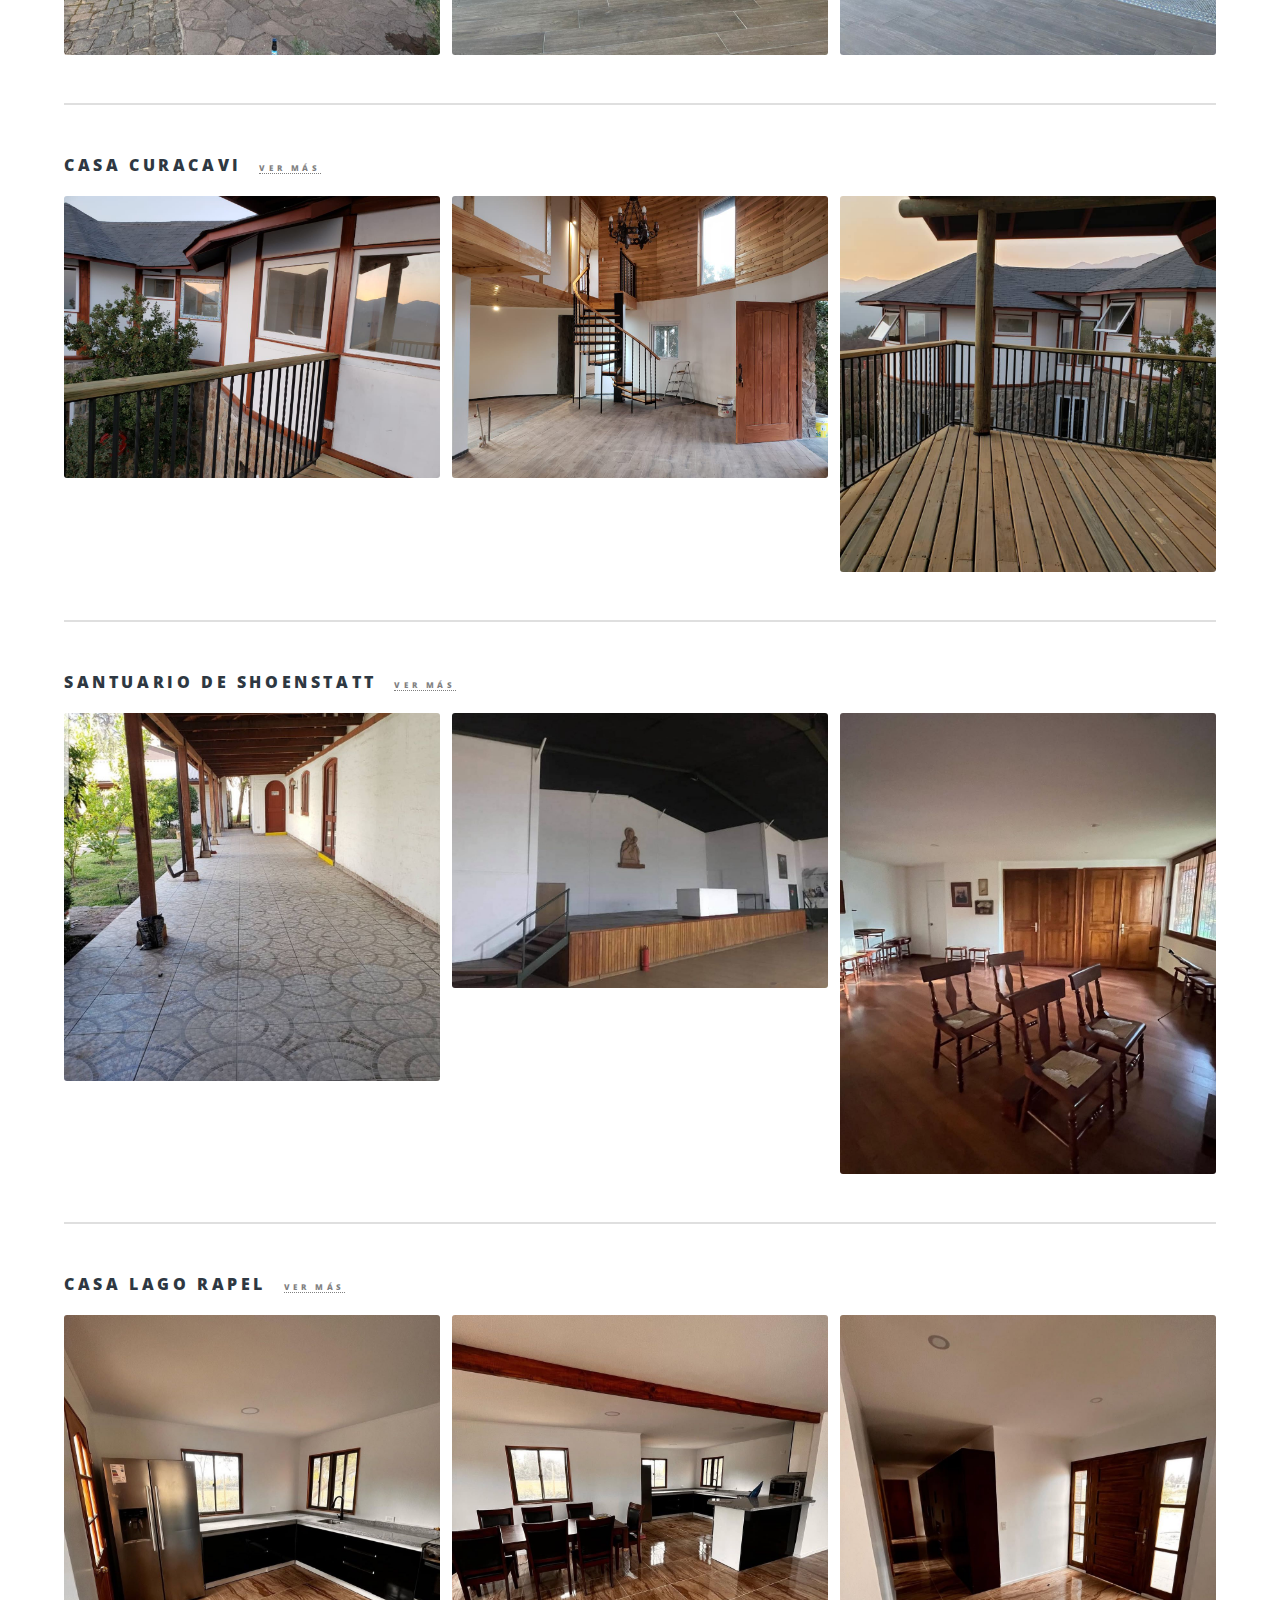
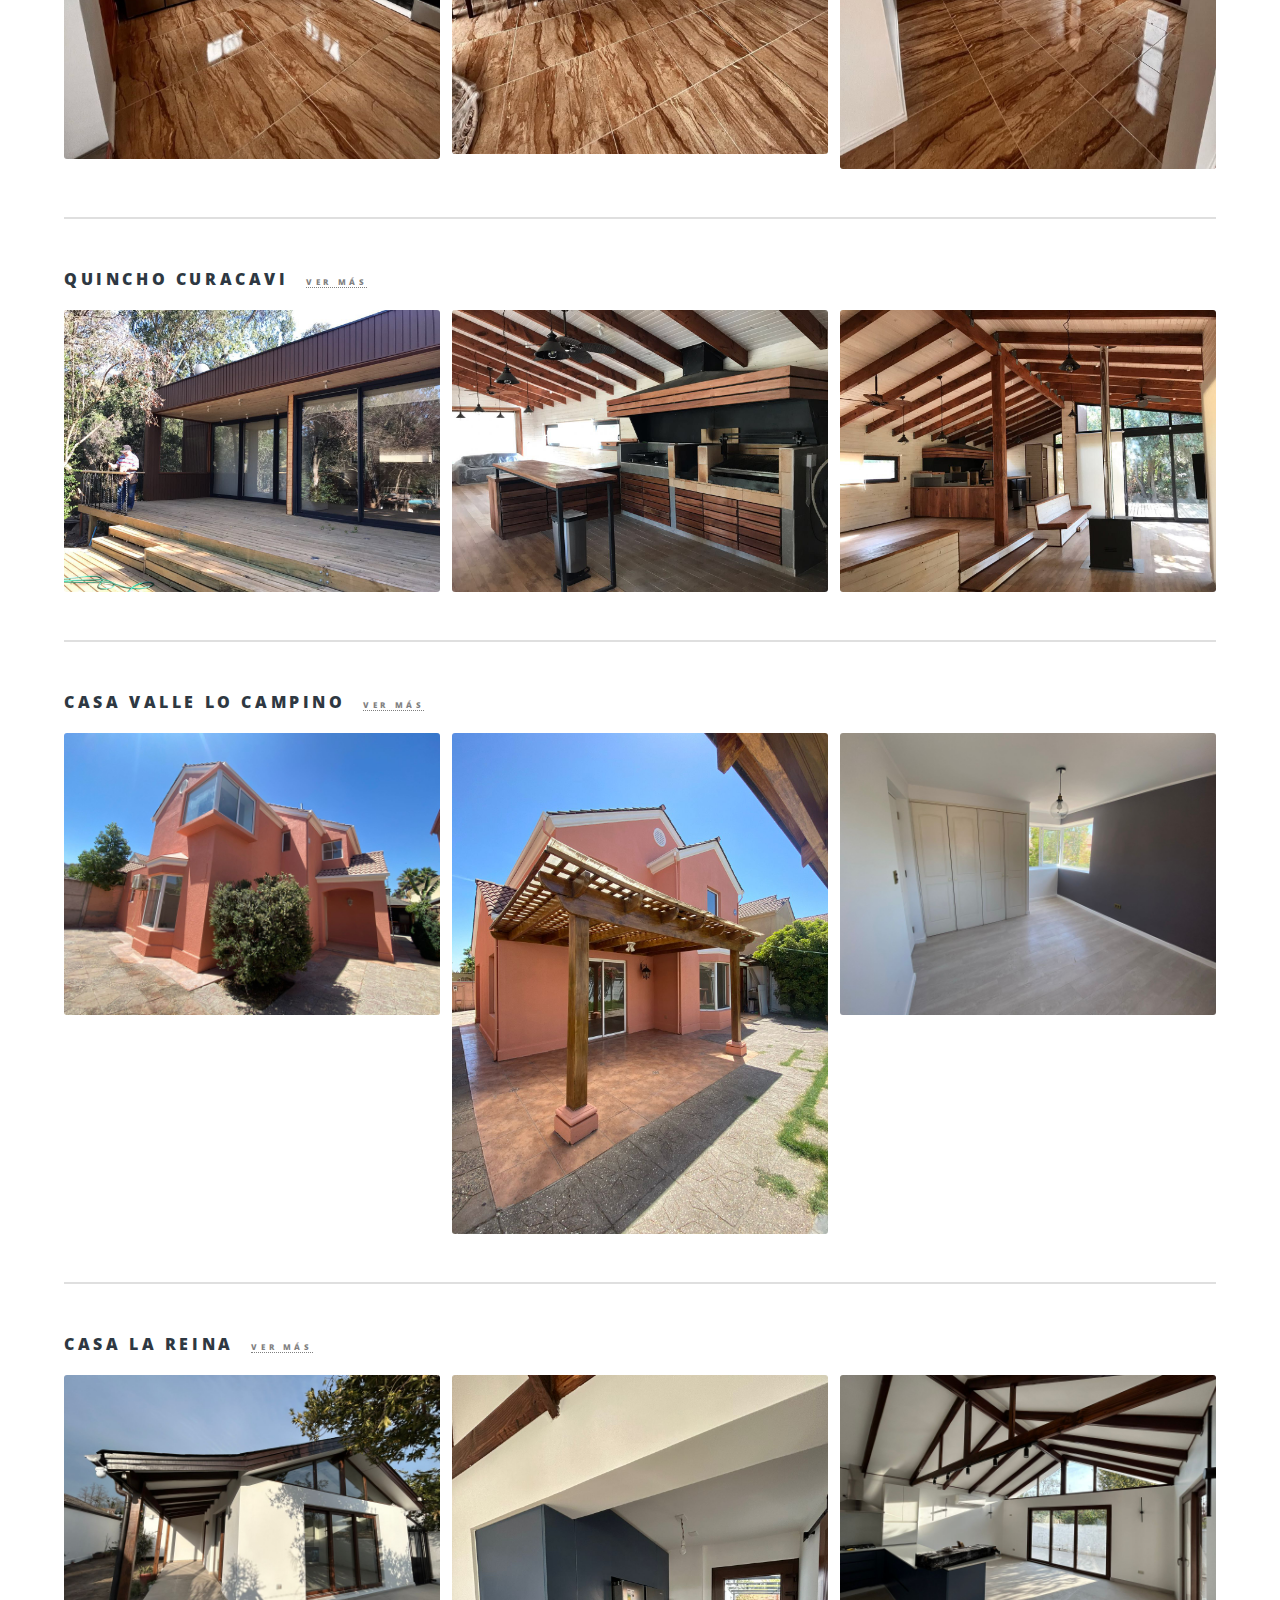
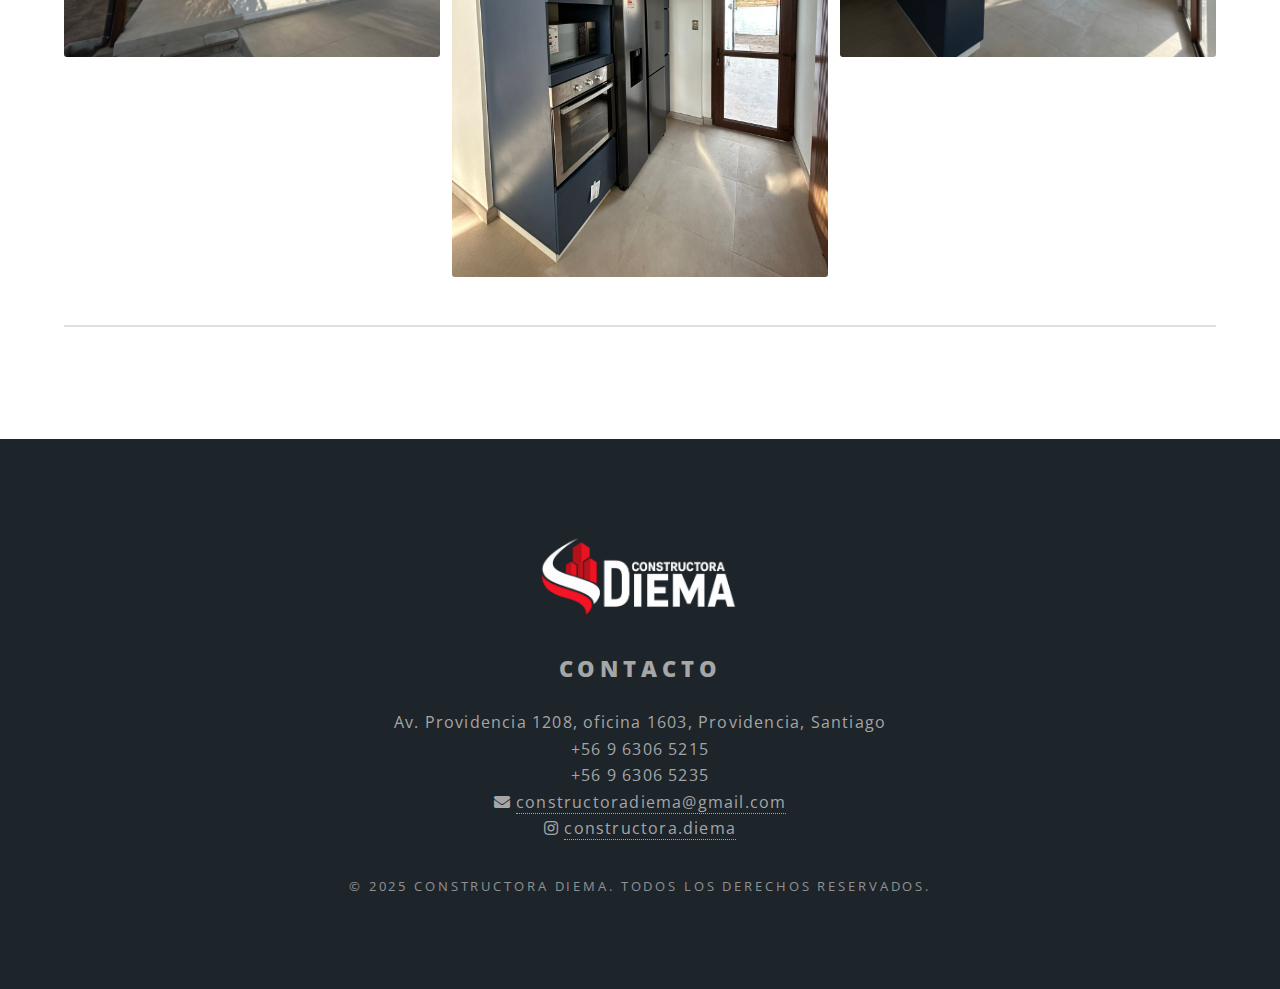
<file: Proyectos.html>
<!DOCTYPE HTML>

<html>
	<head>
		<title>Constructora Diema</title>
		<meta charset="utf-8" />
		<meta name="viewport" content="width=device-width, initial-scale=1, user-scalable=no" />
		<link rel="stylesheet" href="assets/css/main.css" />
		<noscript><link rel="stylesheet" href="assets/css/noscript.css" /></noscript>
	</head>
	<body class="is-preload">

		<!-- Page Wrapper -->
			<div id="page-wrapper">

				<!-- Header -->
					<header id="header" >
						<h1><a href="index.html">Constructora Diema</a></h1>
						<nav id="nav">
							<ul>
								<li class="special">
									<a href="#menu" class="menuToggle"><span>Menu</span></a>
									<div id="menu">
										<ul>
											<li><a href="index.html">Inicio</a></li>
											<li><a href="Acerca.html">Quienes Somos</a></li>
											<li><a href="Proyectos.html">Proyectos</a></li>
											<li><a href="contacto.html">Contacto</a></li>
										</ul>
									</div>
								</li>
							</ul>
						</nav>
					</header>

				<!-- Main -->
					<article id="main">
						<header style="background-image: url('images/proy.jpg'); background-size: cover; background-position: center; background-repeat: no-repeat;">
							<div class="banner-box">
							<h2>Proyectos</h2>
							<p>Calidad y compromiso</p>
							</div>
						</header>
						<section class="wrapper style5">
							<div class="inner">

								<h4>Compromiso en cada detalle</h4>
								<p>Más de 230 proyectos realizados reflejan la confianza de nuestros clientes. Cada obra, desde una renovación interior hasta una construcción completa, representa nuestro compromiso con la calidad y los detalles.</p>
								<hr>
								<!-- 1-->	
								<h4 style="font-size: 1em;">
								Casa Cecilia 
								<a href="https://instagram.com/constructora.diema" style="font-size: 0.5em; color: rgba(0,0,0,0.5); text-decoration: none; margin-left: 10px;">
								Ver más</a>
								</h4>
								<div class="row gtr-50 gtr-uniform">
									<div class="col-4"><span class="image fit"><img src="images/cec1.jpeg" alt="" /></span></div>
									<div class="col-4"><span class="image fit"><img src="images/ceci 2.jpeg" alt="" /></span></div>
									<div class="col-4"><span class="image fit"><img src="images/ceci 3.jpeg" alt="" /></span></div>
								</div>
								<hr>

								<!-- 2-->
								<h4 style="font-size: 1em;">
								Casa lo barnechea
								<a href="https://instagram.com/constructora.diema" style="font-size: 0.5em; color: rgba(0,0,0,0.5); text-decoration: none; margin-left: 10px;">
								Ver más</a>
								</h4>
								<div class="row gtr-50 gtr-uniform">
									<div class="col-4"><span class="image fit"><img src="images/bar1.jpeg" alt="" /></span></div>
									<div class="col-4"><span class="image fit"><img src="images/bar2.jpeg" alt="" /></span></div>
									<div class="col-4"><span class="image fit"><img src="images/bar3.jpeg" alt="" /></span></div>
								</div>
								<hr>

								<!-- 3-->
								<h4 style="font-size: 1em;">
								Casa curacavi
								<a href="https://www.instagram.com/p/B__jlWTgMnm/?img_index=1" style="font-size: 0.5em; color: rgba(0,0,0,0.5); text-decoration: none; margin-left: 10px;">
								Ver más</a>
								</h4>
								<div class="row gtr-50 gtr-uniform">
									<div class="col-4"><span class="image fit"><img src="images/cur1.jpeg" alt="" /></span></div>
									<div class="col-4"><span class="image fit"><img src="images/cur2.jpeg" alt="" /></span></div>
									<div class="col-4"><span class="image fit"><img src="images/cur3.jpeg" alt="" /></span></div>
								</div>
								<hr>
								 <!-- 4-->
								<h4 style="font-size: 1em;">
								Santuario de Shoenstatt 
								<a href="https://www.instagram.com/p/CdIuoOcAbjO/?img_index=1" style="font-size: 0.5em; color: rgba(0,0,0,0.5); text-decoration: none; margin-left: 10px;">
								Ver más</a>
								</h4>
								<div class="row gtr-50 gtr-uniform">
									<div class="col-4"><span class="image fit"><img src="images/sant1.jpeg" alt="" /></span></div>
									<div class="col-4"><span class="image fit"><img src="images/sant2.jpeg" alt="" /></span></div>
									<div class="col-4"><span class="image fit"><img src="images/sant3.jpeg" alt="" /></span></div>
								</div>
								<hr>
								  <!-- 5-->
								<h4 style="font-size: 1em;">
								Casa Lago Rapel 
								<a href="https://www.instagram.com/p/CrwZjappVza/?img_index=1" style="font-size: 0.5em; color: rgba(0,0,0,0.5); text-decoration: none; margin-left: 10px;">
								Ver más</a>
								</h4>
								<div class="row gtr-50 gtr-uniform">
									<div class="col-4"><span class="image fit"><img src="images/rapel4.jpeg" alt="" /></span></div>
									<div class="col-4"><span class="image fit"><img src="images/rapel2.jpeg" alt="" /></span></div>
									<div class="col-4"><span class="image fit"><img src="images/rapel3.jpeg" alt="" /></span></div>
								</div>
								<hr>
								   <!-- 6-->
								<h4 style="font-size: 1em;">
								Quincho curacavi
								<a href="https://www.instagram.com/p/CAO0dAXA_RS/?img_index=1" style="font-size: 0.5em; color: rgba(0,0,0,0.5); text-decoration: none; margin-left: 10px;">
								Ver más</a>
								</h4>
								<div class="row gtr-50 gtr-uniform">
									<div class="col-4"><span class="image fit"><img src="images/quin1.jpeg" alt="" /></span></div>
									<div class="col-4"><span class="image fit"><img src="images/quin2.jpeg" alt="" /></span></div>
									<div class="col-4"><span class="image fit"><img src="images/quin3.jpeg" alt="" /></span></div>
								</div>
								<hr>
								<!-- 7-->
								<h4 style="font-size: 1em;">
								Casa Valle lo Campino
								<a href="https://instagram.com/constructora.diema" style="font-size: 0.5em; color: rgba(0,0,0,0.5); text-decoration: none; margin-left: 10px;">
								Ver más</a>
								</h4>
								<div class="row gtr-50 gtr-uniform">
									<div class="col-4"><span class="image fit"><img src="images/camp1.jpeg" alt="" /></span></div>
									<div class="col-4"><span class="image fit"><img src="images/camp2.jpeg" alt="" /></span></div>
									<div class="col-4"><span class="image fit"><img src="images/camp3.jpeg" alt="" /></span></div>
								</div>
								<hr>
								 <!-- 8-->
								<h4 style="font-size: 1em;">
								Casa La reina
								<a href="https://www.instagram.com/p/DLsmI1Tv6XP/?img_index=1" style="font-size: 0.5em; color: rgba(0,0,0,0.5); text-decoration: none; margin-left: 10px;">
								Ver más</a>
								</h4>
								<div class="row gtr-50 gtr-uniform">
									<div class="col-4"><span class="image fit"><img src="images/rei1.jpeg" alt="" /></span></div>
									<div class="col-4"><span class="image fit"><img src="images/rei2.jpeg" alt="" /></span></div>
									<div class="col-4"><span class="image fit"><img src="images/rei3.jpeg" alt="" /></span></div>
								</div>
								<hr>





							</div>
						</section>
					</article>

				<!-- Sección de Contacto -->
				<footer id="footer">
					<div class="inner">

					
						<section style="color: #a6a6a6;">
							<h2><img src="images/logoblanco.png" alt="Logo" style="max-width: 200px; width: 100%; height: auto;"></h2>
							<h2 style="color: #a6a6a6;">Contacto</h2>
							<p>
								Av. Providencia 1208, oficina 1603, Providencia, Santiago<br />
								+56 9 6306 5215<br />
								+56 9 6306 5235<br />
								<a href="mailto:constructoradiema@gmail.com" class="icon solid fa-envelope"><span class="label">Email</span></a> <a href="https://instagram.com/constructora.diema"> constructoradiema@gmail.com </a><br />
								<a href="https://instagram.com/constructora.diema" class="icon brands fa-instagram"><span class="label">Instagram</span></a> <a href="https://instagram.com/constructora.diema" target="_blank">constructora.diema</a>
							</p>
						</section>


					</div>

					
					<ul class="copyright">
						<li>&copy; 2025 Constructora Diema. Todos los derechos reservados.</li>

					</ul>
				</footer>

			</div>


			
		<!-- Scripts -->
			<script src="assets/js/jquery.min.js"></script>
			<script src="assets/js/jquery.scrollex.min.js"></script>
			<script src="assets/js/jquery.scrolly.min.js"></script>
			<script src="assets/js/browser.min.js"></script>
			<script src="assets/js/breakpoints.min.js"></script>
			<script src="assets/js/util.js"></script>
			<script src="assets/js/main.js"></script>

	</body>
</html>
</file>
<file: assets/css/noscript.css>
/*
	Spectral by HTML5 UP
	html5up.net | @ajlkn
	Free for personal and commercial use under the CCA 3.0 license (html5up.net/license)
*/

/* Banner */

	body.is-preload #banner h2 {
		-moz-transform: none;
		-webkit-transform: none;
		-ms-transform: none;
		transform: none;
		opacity: 1;
	}

		body.is-preload #banner h2:before, body.is-preload #banner h2:after {
			width: 100%;
		}

	body.is-preload #banner .more {
		-moz-transform: none;
		-webkit-transform: none;
		-ms-transform: none;
		transform: none;
		opacity: 1;
	}

	body.is-preload #banner:after {
		opacity: 0;
	}
</file>
<file: assets/css/main.css>
@import url(fontawesome-all.min.css);
@import url("https://fonts.googleapis.com/css?family=Open+Sans:400,400italic,600,600italic,800,800italic");



html, body, div, span, applet, object,
iframe, h1, h2, h3, h4, h5, h6, p, blockquote,
pre, a, abbr, acronym, address, big, cite,
code, del, dfn, em, img, ins, kbd, q, s, samp,
small, strike, strong, sub, sup, tt, var, b,
u, i, center, dl, dt, dd, ol, ul, li, fieldset,
form, label, legend, table, caption, tbody,
tfoot, thead, tr, th, td, article, aside,
canvas, details, embed, figure, figcaption,
footer, header, hgroup, menu, nav, output, ruby,
section, summary, time, mark, audio, video {
	margin: 0;
	padding: 0;
	border: 0;
	font-size: 100%;
	font: inherit;
	vertical-align: baseline;}

article, aside, details, figcaption, figure,
footer, header, hgroup, menu, nav, section {
	display: block;}

body {
	line-height: 1;
}

ol, ul {
	list-style: none;
}

blockquote, q {
	quotes: none;
}

	blockquote:before, blockquote:after, q:before, q:after {
		content: '';
		content: none;
	}

table {
	border-collapse: collapse;
	border-spacing: 0;
}

body {
	-webkit-text-size-adjust: none;
}

mark {
	background-color: transparent;
	color: inherit;
}

input::-moz-focus-inner {
	border: 0;
	padding: 0;
}

input, select, textarea {
	-moz-appearance: none;
	-webkit-appearance: none;
	-ms-appearance: none;
	appearance: none;
}

/* Basic */

	@-ms-viewport {
		width: device-width;
	}

	html {
		box-sizing: border-box;
	}

	*, *:before, *:after {
		box-sizing: inherit;
	}

	body {
		background: #2e3842;
	}

		body.is-preload *, body.is-preload *:before, body.is-preload *:after {
			-moz-animation: none !important;
			-webkit-animation: none !important;
			-ms-animation: none !important;
			animation: none !important;
			-moz-transition: none !important;
			-webkit-transition: none !important;
			-ms-transition: none !important;
			transition: none !important;
		}

	body, input, select, textarea {
		color: #fff;
		font-family: "Open Sans", Helvetica, sans-serif;
		font-size: 15pt;
		font-weight: 400;
		letter-spacing: 0.075em;
		line-height: 1.65em;
	}

		@media screen and (max-width: 1680px) {

			body, input, select, textarea {
				font-size: 13pt;
			}

		}

		@media screen and (max-width: 1280px) {

			body, input, select, textarea {
				font-size: 12pt;
			}

		}

		@media screen and (max-width: 736px) {

			body, input, select, textarea {
				font-size: 11pt;
				letter-spacing: 0.0375em;
			}

		}

	a {
		-moz-transition: color 0.2s ease, border-bottom-color 0.2s ease;
		-webkit-transition: color 0.2s ease, border-bottom-color 0.2s ease;
		-ms-transition: color 0.2s ease, border-bottom-color 0.2s ease;
		transition: color 0.2s ease, border-bottom-color 0.2s ease;
		border-bottom: dotted 1px;
		color: inherit;
		text-decoration: none;
	}

		a:hover {
			border-bottom-color: transparent;
		}

	strong, b {
		color: #fff;
		font-weight: 600;
	}

	em, i {
		font-style: italic;
	}

	p {
		margin: 0 0 2em 0;
	}

	h1, h2, h3, h4, h5, h6 {
		color: #fff;
		font-weight: 800;
		letter-spacing: 0.225em;
		line-height: 1em;
		margin: 0 0 1em 0;
		text-transform: uppercase;
	}

		h1 a, h2 a, h3 a, h4 a, h5 a, h6 a {
			color: inherit;
			text-decoration: none;
		}

	h2 {
		font-size: 1.35em;
		line-height: 1.75em;
	}

		@media screen and (max-width: 736px) {

			h2 {
				font-size: 1.1em;
				line-height: 1.65em;
			}

		}

	h3 {
		font-size: 1.15em;
		line-height: 1.75em;
	}

		@media screen and (max-width: 736px) {

			h3 {
				font-size: 1em;
				line-height: 1.65em;
			}

		}

	h4 {
		font-size: 1em;
		line-height: 1.5em;
	}

	h5 {
		font-size: 0.8em;
		line-height: 1.5em;
	}

	h6 {
		font-size: 0.7em;
		line-height: 1.5em;
	}

	sub {
		font-size: 0.8em;
		position: relative;
		top: 0.5em;
	}

	sup {
		font-size: 0.8em;
		position: relative;
		top: -0.5em;
	}

	hr {
		border: 0;
		border-bottom: solid 2px #fff;
		margin: 3em 0;
	}

		hr.major {
			margin: 4.5em 0;
		}

	blockquote {
		border-left: solid 4px #fff;
		font-style: italic;
		margin: 0 0 2em 0;
		padding: 0.5em 0 0.5em 2em;
	}

	code {
		background: rgba(144, 144, 144, 0.25);
		border-radius: 3px;
		font-family: "Courier New", monospace;
		font-size: 0.9em;
		letter-spacing: 0;
		margin: 0 0.25em;
		padding: 0.25em 0.65em;
	}

	pre {
		-webkit-overflow-scrolling: touch;
		font-family: "Courier New", monospace;
		font-size: 0.9em;
		margin: 0 0 2em 0;
	}

		pre code {
			display: block;
			line-height: 1.75em;
			padding: 1em 1.5em;
			overflow-x: auto;
		}

	.align-left {
		text-align: left;
	}

	.align-center {
		text-align: center;
	}

	.align-right {
		text-align: right;
	}

/* Row */

	.row {
		display: flex;
		flex-wrap: wrap;
		box-sizing: border-box;
		align-items: stretch;
	}

		.row > * {
			box-sizing: border-box;
		}

		.row.gtr-uniform > * > :last-child {
			margin-bottom: 0;
		}

		.row.aln-left {
			justify-content: flex-start;
		}

		.row.aln-center {
			justify-content: center;
		}

		.row.aln-right {
			justify-content: flex-end;
		}

		.row.aln-top {
			align-items: flex-start;
		}

		.row.aln-middle {
			align-items: center;
		}

		.row.aln-bottom {
			align-items: flex-end;
		}

		.row > .imp {
			order: -1;
		}

		.row > .col-1 {
			width: 8.33333%;
		}

		.row > .off-1 {
			margin-left: 8.33333%;
		}

		.row > .col-2 {
			width: 16.66667%;
		}

		.row > .off-2 {
			margin-left: 16.66667%;
		}

		.row > .col-3 {
			width: 25%;
		}

		.row > .off-3 {
			margin-left: 25%;
		}

		.row > .col-4 {
			width: 33.33333%;
		}

		.row > .off-4 {
			margin-left: 33.33333%;
		}

		.row > .col-5 {
			width: 41.66667%;
		}

		.row > .off-5 {
			margin-left: 41.66667%;
		}

		.row > .col-6 {
			width: 50%;
		}

		.row > .off-6 {
			margin-left: 50%;
		}

		.row > .col-7 {
			width: 58.33333%;
		}

		.row > .off-7 {
			margin-left: 58.33333%;
		}

		.row > .col-8 {
			width: 66.66667%;
		}

		.row > .off-8 {
			margin-left: 66.66667%;
		}

		.row > .col-9 {
			width: 75%;
		}

		.row > .off-9 {
			margin-left: 75%;
		}

		.row > .col-10 {
			width: 83.33333%;
		}

		.row > .off-10 {
			margin-left: 83.33333%;
		}

		.row > .col-11 {
			width: 91.66667%;
		}

		.row > .off-11 {
			margin-left: 91.66667%;
		}

		.row > .col-12 {
			width: 100%;
		}

		.row > .off-12 {
			margin-left: 100%;
		}

		.row.gtr-0 {
			margin-top: 0;
			margin-left: 0em;
		}

			.row.gtr-0 > * {
				padding: 0 0 0 0em;
			}

			.row.gtr-0.gtr-uniform {
				margin-top: 0em;
			}

				.row.gtr-0.gtr-uniform > * {
					padding-top: 0em;
				}

		.row.gtr-25 {
			margin-top: 0;
			margin-left: -0.375em;
		}

			.row.gtr-25 > * {
				padding: 0 0 0 0.375em;
			}

			.row.gtr-25.gtr-uniform {
				margin-top: -0.375em;
			}

				.row.gtr-25.gtr-uniform > * {
					padding-top: 0.375em;
				}

		.row.gtr-50 {
			margin-top: 0;
			margin-left: -0.75em;
		}

			.row.gtr-50 > * {
				padding: 0 0 0 0.75em;
			}

			.row.gtr-50.gtr-uniform {
				margin-top: -0.75em;
			}

				.row.gtr-50.gtr-uniform > * {
					padding-top: 0.75em;
				}

		.row {
			margin-top: 0;
			margin-left: -1.5em;
		}

			.row > * {
				padding: 0 0 0 1.5em;
			}

			.row.gtr-uniform {
				margin-top: -1.5em;
			}

				.row.gtr-uniform > * {
					padding-top: 1.5em;
				}

		.row.gtr-150 {
			margin-top: 0;
			margin-left: -2.25em;
		}

			.row.gtr-150 > * {
				padding: 0 0 0 2.25em;
			}

			.row.gtr-150.gtr-uniform {
				margin-top: -2.25em;
			}

				.row.gtr-150.gtr-uniform > * {
					padding-top: 2.25em;
				}

		.row.gtr-200 {
			margin-top: 0;
			margin-left: -3em;
		}

			.row.gtr-200 > * {
				padding: 0 0 0 3em;
			}

			.row.gtr-200.gtr-uniform {
				margin-top: -3em;
			}

				.row.gtr-200.gtr-uniform > * {
					padding-top: 3em;
				}

		@media screen and (max-width: 1680px) {

			.row {
				display: flex;
				flex-wrap: wrap;
				box-sizing: border-box;
				align-items: stretch;
			}

				.row > * {
					box-sizing: border-box;
				}

				.row.gtr-uniform > * > :last-child {
					margin-bottom: 0;
				}

				.row.aln-left {
					justify-content: flex-start;
				}

				.row.aln-center {
					justify-content: center;
				}

				.row.aln-right {
					justify-content: flex-end;
				}

				.row.aln-top {
					align-items: flex-start;
				}

				.row.aln-middle {
					align-items: center;
				}

				.row.aln-bottom {
					align-items: flex-end;
				}

				.row > .imp-xlarge {
					order: -1;
				}

				.row > .col-1-xlarge {
					width: 8.33333%;
				}

				.row > .off-1-xlarge {
					margin-left: 8.33333%;
				}

				.row > .col-2-xlarge {
					width: 16.66667%;
				}

				.row > .off-2-xlarge {
					margin-left: 16.66667%;
				}

				.row > .col-3-xlarge {
					width: 25%;
				}

				.row > .off-3-xlarge {
					margin-left: 25%;
				}

				.row > .col-4-xlarge {
					width: 33.33333%;
				}

				.row > .off-4-xlarge {
					margin-left: 33.33333%;
				}

				.row > .col-5-xlarge {
					width: 41.66667%;
				}

				.row > .off-5-xlarge {
					margin-left: 41.66667%;
				}

				.row > .col-6-xlarge {
					width: 50%;
				}

				.row > .off-6-xlarge {
					margin-left: 50%;
				}

				.row > .col-7-xlarge {
					width: 58.33333%;
				}

				.row > .off-7-xlarge {
					margin-left: 58.33333%;
				}

				.row > .col-8-xlarge {
					width: 66.66667%;
				}

				.row > .off-8-xlarge {
					margin-left: 66.66667%;
				}

				.row > .col-9-xlarge {
					width: 75%;
				}

				.row > .off-9-xlarge {
					margin-left: 75%;
				}

				.row > .col-10-xlarge {
					width: 83.33333%;
				}

				.row > .off-10-xlarge {
					margin-left: 83.33333%;
				}

				.row > .col-11-xlarge {
					width: 91.66667%;
				}

				.row > .off-11-xlarge {
					margin-left: 91.66667%;
				}

				.row > .col-12-xlarge {
					width: 100%;
				}

				.row > .off-12-xlarge {
					margin-left: 100%;
				}

				.row.gtr-0 {
					margin-top: 0;
					margin-left: 0em;
				}

					.row.gtr-0 > * {
						padding: 0 0 0 0em;
					}

					.row.gtr-0.gtr-uniform {
						margin-top: 0em;
					}

						.row.gtr-0.gtr-uniform > * {
							padding-top: 0em;
						}

				.row.gtr-25 {
					margin-top: 0;
					margin-left: -0.375em;
				}

					.row.gtr-25 > * {
						padding: 0 0 0 0.375em;
					}

					.row.gtr-25.gtr-uniform {
						margin-top: -0.375em;
					}

						.row.gtr-25.gtr-uniform > * {
							padding-top: 0.375em;
						}

				.row.gtr-50 {
					margin-top: 0;
					margin-left: -0.75em;
				}

					.row.gtr-50 > * {
						padding: 0 0 0 0.75em;
					}

					.row.gtr-50.gtr-uniform {
						margin-top: -0.75em;
					}

						.row.gtr-50.gtr-uniform > * {
							padding-top: 0.75em;
						}

				.row {
					margin-top: 0;
					margin-left: -1.5em;
				}

					.row > * {
						padding: 0 0 0 1.5em;
					}

					.row.gtr-uniform {
						margin-top: -1.5em;
					}

						.row.gtr-uniform > * {
							padding-top: 1.5em;
						}

				.row.gtr-150 {
					margin-top: 0;
					margin-left: -2.25em;
				}

					.row.gtr-150 > * {
						padding: 0 0 0 2.25em;
					}

					.row.gtr-150.gtr-uniform {
						margin-top: -2.25em;
					}

						.row.gtr-150.gtr-uniform > * {
							padding-top: 2.25em;
						}

				.row.gtr-200 {
					margin-top: 0;
					margin-left: -3em;
				}

					.row.gtr-200 > * {
						padding: 0 0 0 3em;
					}

					.row.gtr-200.gtr-uniform {
						margin-top: -3em;
					}

						.row.gtr-200.gtr-uniform > * {
							padding-top: 3em;
						}

		}

		@media screen and (max-width: 1280px) {

			.row {
				display: flex;
				flex-wrap: wrap;
				box-sizing: border-box;
				align-items: stretch;
			}

				.row > * {
					box-sizing: border-box;
				}

				.row.gtr-uniform > * > :last-child {
					margin-bottom: 0;
				}

				.row.aln-left {
					justify-content: flex-start;
				}

				.row.aln-center {
					justify-content: center;
				}

				.row.aln-right {
					justify-content: flex-end;
				}

				.row.aln-top {
					align-items: flex-start;
				}

				.row.aln-middle {
					align-items: center;
				}

				.row.aln-bottom {
					align-items: flex-end;
				}

				.row > .imp-large {
					order: -1;
				}

				.row > .col-1-large {
					width: 8.33333%;
				}

				.row > .off-1-large {
					margin-left: 8.33333%;
				}

				.row > .col-2-large {
					width: 16.66667%;
				}

				.row > .off-2-large {
					margin-left: 16.66667%;
				}

				.row > .col-3-large {
					width: 25%;
				}

				.row > .off-3-large {
					margin-left: 25%;
				}

				.row > .col-4-large {
					width: 33.33333%;
				}

				.row > .off-4-large {
					margin-left: 33.33333%;
				}

				.row > .col-5-large {
					width: 41.66667%;
				}

				.row > .off-5-large {
					margin-left: 41.66667%;
				}

				.row > .col-6-large {
					width: 50%;
				}

				.row > .off-6-large {
					margin-left: 50%;
				}

				.row > .col-7-large {
					width: 58.33333%;
				}

				.row > .off-7-large {
					margin-left: 58.33333%;
				}

				.row > .col-8-large {
					width: 66.66667%;
				}

				.row > .off-8-large {
					margin-left: 66.66667%;
				}

				.row > .col-9-large {
					width: 75%;
				}

				.row > .off-9-large {
					margin-left: 75%;
				}

				.row > .col-10-large {
					width: 83.33333%;
				}

				.row > .off-10-large {
					margin-left: 83.33333%;
				}

				.row > .col-11-large {
					width: 91.66667%;
				}

				.row > .off-11-large {
					margin-left: 91.66667%;
				}

				.row > .col-12-large {
					width: 100%;
				}

				.row > .off-12-large {
					margin-left: 100%;
				}

				.row.gtr-0 {
					margin-top: 0;
					margin-left: 0em;
				}

					.row.gtr-0 > * {
						padding: 0 0 0 0em;
					}

					.row.gtr-0.gtr-uniform {
						margin-top: 0em;
					}

						.row.gtr-0.gtr-uniform > * {
							padding-top: 0em;
						}

				.row.gtr-25 {
					margin-top: 0;
					margin-left: -0.375em;
				}

					.row.gtr-25 > * {
						padding: 0 0 0 0.375em;
					}

					.row.gtr-25.gtr-uniform {
						margin-top: -0.375em;
					}

						.row.gtr-25.gtr-uniform > * {
							padding-top: 0.375em;
						}

				.row.gtr-50 {
					margin-top: 0;
					margin-left: -0.75em;
				}

					.row.gtr-50 > * {
						padding: 0 0 0 0.75em;
					}

					.row.gtr-50.gtr-uniform {
						margin-top: -0.75em;
					}

						.row.gtr-50.gtr-uniform > * {
							padding-top: 0.75em;
						}

				.row {
					margin-top: 0;
					margin-left: -1.5em;
				}

					.row > * {
						padding: 0 0 0 1.5em;
					}

					.row.gtr-uniform {
						margin-top: -1.5em;
					}

						.row.gtr-uniform > * {
							padding-top: 1.5em;
						}

				.row.gtr-150 {
					margin-top: 0;
					margin-left: -2.25em;
				}

					.row.gtr-150 > * {
						padding: 0 0 0 2.25em;
					}

					.row.gtr-150.gtr-uniform {
						margin-top: -2.25em;
					}

						.row.gtr-150.gtr-uniform > * {
							padding-top: 2.25em;
						}

				.row.gtr-200 {
					margin-top: 0;
					margin-left: -3em;
				}

					.row.gtr-200 > * {
						padding: 0 0 0 3em;
					}

					.row.gtr-200.gtr-uniform {
						margin-top: -3em;
					}

						.row.gtr-200.gtr-uniform > * {
							padding-top: 3em;
						}

		}

		@media screen and (max-width: 980px) {

			.row {
				display: flex;
				flex-wrap: wrap;
				box-sizing: border-box;
				align-items: stretch;
			}

				.row > * {
					box-sizing: border-box;
				}

				.row.gtr-uniform > * > :last-child {
					margin-bottom: 0;
				}

				.row.aln-left {
					justify-content: flex-start;
				}

				.row.aln-center {
					justify-content: center;
				}

				.row.aln-right {
					justify-content: flex-end;
				}

				.row.aln-top {
					align-items: flex-start;
				}

				.row.aln-middle {
					align-items: center;
				}

				.row.aln-bottom {
					align-items: flex-end;
				}

				.row > .imp-medium {
					order: -1;
				}

				.row > .col-1-medium {
					width: 8.33333%;
				}

				.row > .off-1-medium {
					margin-left: 8.33333%;
				}

				.row > .col-2-medium {
					width: 16.66667%;
				}

				.row > .off-2-medium {
					margin-left: 16.66667%;
				}

				.row > .col-3-medium {
					width: 25%;
				}

				.row > .off-3-medium {
					margin-left: 25%;
				}

				.row > .col-4-medium {
					width: 33.33333%;
				}

				.row > .off-4-medium {
					margin-left: 33.33333%;
				}

				.row > .col-5-medium {
					width: 41.66667%;
				}

				.row > .off-5-medium {
					margin-left: 41.66667%;
				}

				.row > .col-6-medium {
					width: 50%;
				}

				.row > .off-6-medium {
					margin-left: 50%;
				}

				.row > .col-7-medium {
					width: 58.33333%;
				}

				.row > .off-7-medium {
					margin-left: 58.33333%;
				}

				.row > .col-8-medium {
					width: 66.66667%;
				}

				.row > .off-8-medium {
					margin-left: 66.66667%;
				}

				.row > .col-9-medium {
					width: 75%;
				}

				.row > .off-9-medium {
					margin-left: 75%;
				}

				.row > .col-10-medium {
					width: 83.33333%;
				}

				.row > .off-10-medium {
					margin-left: 83.33333%;
				}

				.row > .col-11-medium {
					width: 91.66667%;
				}

				.row > .off-11-medium {
					margin-left: 91.66667%;
				}

				.row > .col-12-medium {
					width: 100%;
				}

				.row > .off-12-medium {
					margin-left: 100%;
				}

				.row.gtr-0 {
					margin-top: 0;
					margin-left: 0em;
				}

					.row.gtr-0 > * {
						padding: 0 0 0 0em;
					}

					.row.gtr-0.gtr-uniform {
						margin-top: 0em;
					}

						.row.gtr-0.gtr-uniform > * {
							padding-top: 0em;
						}

				.row.gtr-25 {
					margin-top: 0;
					margin-left: -0.375em;
				}

					.row.gtr-25 > * {
						padding: 0 0 0 0.375em;
					}

					.row.gtr-25.gtr-uniform {
						margin-top: -0.375em;
					}

						.row.gtr-25.gtr-uniform > * {
							padding-top: 0.375em;
						}

				.row.gtr-50 {
					margin-top: 0;
					margin-left: -0.75em;
				}

					.row.gtr-50 > * {
						padding: 0 0 0 0.75em;
					}

					.row.gtr-50.gtr-uniform {
						margin-top: -0.75em;
					}

						.row.gtr-50.gtr-uniform > * {
							padding-top: 0.75em;
						}

				.row {
					margin-top: 0;
					margin-left: -1.5em;
				}

					.row > * {
						padding: 0 0 0 1.5em;
					}

					.row.gtr-uniform {
						margin-top: -1.5em;
					}

						.row.gtr-uniform > * {
							padding-top: 1.5em;
						}

				.row.gtr-150 {
					margin-top: 0;
					margin-left: -2.25em;
				}

					.row.gtr-150 > * {
						padding: 0 0 0 2.25em;
					}

					.row.gtr-150.gtr-uniform {
						margin-top: -2.25em;
					}

						.row.gtr-150.gtr-uniform > * {
							padding-top: 2.25em;
						}

				.row.gtr-200 {
					margin-top: 0;
					margin-left: -3em;
				}

					.row.gtr-200 > * {
						padding: 0 0 0 3em;
					}

					.row.gtr-200.gtr-uniform {
						margin-top: -3em;
					}

						.row.gtr-200.gtr-uniform > * {
							padding-top: 3em;
						}

		}

		@media screen and (max-width: 736px) {

			.row {
				display: flex;
				flex-wrap: wrap;
				box-sizing: border-box;
				align-items: stretch;
			}

				.row > * {
					box-sizing: border-box;
				}

				.row.gtr-uniform > * > :last-child {
					margin-bottom: 0;
				}

				.row.aln-left {
					justify-content: flex-start;
				}

				.row.aln-center {
					justify-content: center;
				}

				.row.aln-right {
					justify-content: flex-end;
				}

				.row.aln-top {
					align-items: flex-start;
				}

				.row.aln-middle {
					align-items: center;
				}

				.row.aln-bottom {
					align-items: flex-end;
				}

				.row > .imp-small {
					order: -1;
				}

				.row > .col-1-small {
					width: 8.33333%;
				}

				.row > .off-1-small {
					margin-left: 8.33333%;
				}

				.row > .col-2-small {
					width: 16.66667%;
				}

				.row > .off-2-small {
					margin-left: 16.66667%;
				}

				.row > .col-3-small {
					width: 25%;
				}

				.row > .off-3-small {
					margin-left: 25%;
				}

				.row > .col-4-small {
					width: 33.33333%;
				}

				.row > .off-4-small {
					margin-left: 33.33333%;
				}

				.row > .col-5-small {
					width: 41.66667%;
				}

				.row > .off-5-small {
					margin-left: 41.66667%;
				}

				.row > .col-6-small {
					width: 50%;
				}

				.row > .off-6-small {
					margin-left: 50%;
				}

				.row > .col-7-small {
					width: 58.33333%;
				}

				.row > .off-7-small {
					margin-left: 58.33333%;
				}

				.row > .col-8-small {
					width: 66.66667%;
				}

				.row > .off-8-small {
					margin-left: 66.66667%;
				}

				.row > .col-9-small {
					width: 75%;
				}

				.row > .off-9-small {
					margin-left: 75%;
				}

				.row > .col-10-small {
					width: 83.33333%;
				}

				.row > .off-10-small {
					margin-left: 83.33333%;
				}

				.row > .col-11-small {
					width: 91.66667%;
				}

				.row > .off-11-small {
					margin-left: 91.66667%;
				}

				.row > .col-12-small {
					width: 100%;
				}

				.row > .off-12-small {
					margin-left: 100%;
				}

				.row.gtr-0 {
					margin-top: 0;
					margin-left: 0em;
				}

					.row.gtr-0 > * {
						padding: 0 0 0 0em;
					}

					.row.gtr-0.gtr-uniform {
						margin-top: 0em;
					}

						.row.gtr-0.gtr-uniform > * {
							padding-top: 0em;
						}

				.row.gtr-25 {
					margin-top: 0;
					margin-left: -0.375em;
				}

					.row.gtr-25 > * {
						padding: 0 0 0 0.375em;
					}

					.row.gtr-25.gtr-uniform {
						margin-top: -0.375em;
					}

						.row.gtr-25.gtr-uniform > * {
							padding-top: 0.375em;
						}

				.row.gtr-50 {
					margin-top: 0;
					margin-left: -0.75em;
				}

					.row.gtr-50 > * {
						padding: 0 0 0 0.75em;
					}

					.row.gtr-50.gtr-uniform {
						margin-top: -0.75em;
					}

						.row.gtr-50.gtr-uniform > * {
							padding-top: 0.75em;
						}

				.row {
					margin-top: 0;
					margin-left: -1.5em;
				}

					.row > * {
						padding: 0 0 0 1.5em;
					}

					.row.gtr-uniform {
						margin-top: -1.5em;
					}

						.row.gtr-uniform > * {
							padding-top: 1.5em;
						}

				.row.gtr-150 {
					margin-top: 0;
					margin-left: -2.25em;
				}

					.row.gtr-150 > * {
						padding: 0 0 0 2.25em;
					}

					.row.gtr-150.gtr-uniform {
						margin-top: -2.25em;
					}

						.row.gtr-150.gtr-uniform > * {
							padding-top: 2.25em;
						}

				.row.gtr-200 {
					margin-top: 0;
					margin-left: -3em;
				}

					.row.gtr-200 > * {
						padding: 0 0 0 3em;
					}

					.row.gtr-200.gtr-uniform {
						margin-top: -3em;
					}

						.row.gtr-200.gtr-uniform > * {
							padding-top: 3em;
						}

		}

		@media screen and (max-width: 480px) {

			.row {
				display: flex;
				flex-wrap: wrap;
				box-sizing: border-box;
				align-items: stretch;
			}

				.row > * {
					box-sizing: border-box;
				}

				.row.gtr-uniform > * > :last-child {
					margin-bottom: 0;
				}

				.row.aln-left {
					justify-content: flex-start;
				}

				.row.aln-center {
					justify-content: center;
				}

				.row.aln-right {
					justify-content: flex-end;
				}

				.row.aln-top {
					align-items: flex-start;
				}

				.row.aln-middle {
					align-items: center;
				}

				.row.aln-bottom {
					align-items: flex-end;
				}

				.row > .imp-xsmall {
					order: -1;
				}

				.row > .col-1-xsmall {
					width: 8.33333%;
				}

				.row > .off-1-xsmall {
					margin-left: 8.33333%;
				}

				.row > .col-2-xsmall {
					width: 16.66667%;
				}

				.row > .off-2-xsmall {
					margin-left: 16.66667%;
				}

				.row > .col-3-xsmall {
					width: 25%;
				}

				.row > .off-3-xsmall {
					margin-left: 25%;
				}

				.row > .col-4-xsmall {
					width: 33.33333%;
				}

				.row > .off-4-xsmall {
					margin-left: 33.33333%;
				}

				.row > .col-5-xsmall {
					width: 41.66667%;
				}

				.row > .off-5-xsmall {
					margin-left: 41.66667%;
				}

				.row > .col-6-xsmall {
					width: 50%;
				}

				.row > .off-6-xsmall {
					margin-left: 50%;
				}

				.row > .col-7-xsmall {
					width: 58.33333%;
				}

				.row > .off-7-xsmall {
					margin-left: 58.33333%;
				}

				.row > .col-8-xsmall {
					width: 66.66667%;
				}

				.row > .off-8-xsmall {
					margin-left: 66.66667%;
				}

				.row > .col-9-xsmall {
					width: 75%;
				}

				.row > .off-9-xsmall {
					margin-left: 75%;
				}

				.row > .col-10-xsmall {
					width: 83.33333%;
				}

				.row > .off-10-xsmall {
					margin-left: 83.33333%;
				}

				.row > .col-11-xsmall {
					width: 91.66667%;
				}

				.row > .off-11-xsmall {
					margin-left: 91.66667%;
				}

				.row > .col-12-xsmall {
					width: 100%;
				}

				.row > .off-12-xsmall {
					margin-left: 100%;
				}

				.row.gtr-0 {
					margin-top: 0;
					margin-left: 0em;
				}

					.row.gtr-0 > * {
						padding: 0 0 0 0em;
					}

					.row.gtr-0.gtr-uniform {
						margin-top: 0em;
					}

						.row.gtr-0.gtr-uniform > * {
							padding-top: 0em;
						}

				.row.gtr-25 {
					margin-top: 0;
					margin-left: -0.375em;
				}

					.row.gtr-25 > * {
						padding: 0 0 0 0.375em;
					}

					.row.gtr-25.gtr-uniform {
						margin-top: -0.375em;
					}

						.row.gtr-25.gtr-uniform > * {
							padding-top: 0.375em;
						}

				.row.gtr-50 {
					margin-top: 0;
					margin-left: -0.75em;
				}

					.row.gtr-50 > * {
						padding: 0 0 0 0.75em;
					}

					.row.gtr-50.gtr-uniform {
						margin-top: -0.75em;
					}

						.row.gtr-50.gtr-uniform > * {
							padding-top: 0.75em;
						}

				.row {
					margin-top: 0;
					margin-left: -1.5em;
				}

					.row > * {
						padding: 0 0 0 1.5em;
					}

					.row.gtr-uniform {
						margin-top: -1.5em;
					}

						.row.gtr-uniform > * {
							padding-top: 1.5em;
						}

				.row.gtr-150 {
					margin-top: 0;
					margin-left: -2.25em;
				}

					.row.gtr-150 > * {
						padding: 0 0 0 2.25em;
					}

					.row.gtr-150.gtr-uniform {
						margin-top: -2.25em;
					}

						.row.gtr-150.gtr-uniform > * {
							padding-top: 2.25em;
						}

				.row.gtr-200 {
					margin-top: 0;
					margin-left: -3em;
				}

					.row.gtr-200 > * {
						padding: 0 0 0 3em;
					}

					.row.gtr-200.gtr-uniform {
						margin-top: -3em;
					}

						.row.gtr-200.gtr-uniform > * {
							padding-top: 3em;
						}

		}

/* Section/Article */

	section.special, article.special {
		text-align: center;
	}

	header p {
		color: rgba(255, 255, 255, 0.5);
		position: relative;
		top: -0.25em;
	}

	header h3 + p {
		font-size: 1.1em;
	}

	header h4 + p,
	header h5 + p,
	header h6 + p {
		font-size: 0.9em;
	}

	header.major {
		margin: 0 0 3.5em 0;
	}

		header.major h2, header.major h3, header.major h4, header.major h5, header.major h6 {
			border-bottom: solid 2px #fff;
			display: inline-block;
			padding-bottom: 1em;
			position: relative;
		}

			header.major h2:after, header.major h3:after, header.major h4:after, header.major h5:after, header.major h6:after {
				content: '';
				display: block;
				height: 1px;
			}

		header.major p {
			color: #fff;
			top: 0;
		}

		@media screen and (max-width: 736px) {

			header.major {
				margin: 0 0 2em 0;
			}

		}

	@media screen and (max-width: 980px) {

		header br {
			display: none;
		}

	}

/* Form */

	form {
		margin: 0 0 2em 0;
	}

	label {
		color: #fff;
		display: block;
		font-size: 0.9em;
		font-weight: 600;
		margin: 0 0 1em 0;
	}

	input[type="text"],
	input[type="password"],
	input[type="email"],
	select,
	textarea {
		-moz-appearance: none;
		-webkit-appearance: none;
		-ms-appearance: none;
		appearance: none;
		background-color: rgba(144, 144, 144, 0.25);
		border-radius: 3px;
		border: none;
		color: inherit;
		display: block;
		outline: 0;
		padding: 0 1em;
		text-decoration: none;
		width: 100%;
	}

		input[type="text"]:invalid,
		input[type="password"]:invalid,
		input[type="email"]:invalid,
		select:invalid,
		textarea:invalid {
			box-shadow: none;
		}

		input[type="text"]:focus,
		input[type="password"]:focus,
		input[type="email"]:focus,
		select:focus,
		textarea:focus {
			box-shadow: 0 0 0 2px #6987a1;
		}

	select {
		background-size: 1.25em;
		background-repeat: no-repeat;
		background-position: calc(100% - 1em) center;
		height: 2.75em;
		padding-right: 2.75em;
		text-overflow: ellipsis;
	}

		select:focus::-ms-value {
			background-color: transparent;
		}

		select::-ms-expand {
			display: none;
		}

	input[type="text"],
	input[type="password"],
	input[type="email"],
	select {
		height: 2.75em;
	}

	textarea {
		padding: 0.75em 1em;
	}

	input[type="checkbox"],
	input[type="radio"] {
		-moz-appearance: none;
		-webkit-appearance: none;
		-ms-appearance: none;
		appearance: none;
		display: block;
		float: left;
		margin-right: -2em;
		opacity: 0;
		width: 1em;
		z-index: -1;
	}

		input[type="checkbox"] + label,
		input[type="radio"] + label {
			text-decoration: none;
			color: #fff;
			cursor: pointer;
			display: inline-block;
			font-size: 1em;
			font-weight: 400;
			padding-left: 2.4em;
			padding-right: 0.75em;
			position: relative;
		}

			input[type="checkbox"] + label:before,
			input[type="radio"] + label:before {
				-moz-osx-font-smoothing: grayscale;
				-webkit-font-smoothing: antialiased;
				display: inline-block;
				font-style: normal;
				font-variant: normal;
				text-rendering: auto;
				line-height: 1;
				text-transform: none !important;
				font-family: 'Font Awesome 5 Free';
				font-weight: 900;
			}

			input[type="checkbox"] + label:before,
			input[type="radio"] + label:before {
				background: rgba(144, 144, 144, 0.25);
				border-radius: 3px;
				content: '';
				display: inline-block;
				font-size: 0.8em;
				height: 2.0625em;
				left: 0;
				line-height: 2.0625em;
				position: absolute;
				text-align: center;
				top: 0;
				width: 2.0625em;
			}

		input[type="checkbox"]:checked + label:before,
		input[type="radio"]:checked + label:before {
			background: #2e3842;
			color: #fff;
			content: '\f00c';
		}

		input[type="checkbox"]:focus + label:before,
		input[type="radio"]:focus + label:before {
			box-shadow: 0 0 0 2px #21b2a6;
		}

	input[type="checkbox"] + label:before {
		border-radius: 3px;
	}

	input[type="radio"] + label:before {
		border-radius: 100%;
	}

	::-webkit-input-placeholder {
		color: rgba(255, 255, 255, 0.5) !important;
		opacity: 1.0;
	}

	:-moz-placeholder {
		color: rgba(255, 255, 255, 0.5) !important;
		opacity: 1.0;
	}

	::-moz-placeholder {
		color: rgba(255, 255, 255, 0.5) !important;
		opacity: 1.0;
	}

	:-ms-input-placeholder {
		color: rgba(255, 255, 255, 0.5) !important;
		opacity: 1.0;
	}

/* Box */

	.box {
		border-radius: 3px;
		border: solid 2px #fff;
		margin-bottom: 2em;
		padding: 1.5em;
	}

		.box > :last-child,
		.box > :last-child > :last-child,
		.box > :last-child > :last-child > :last-child {
			margin-bottom: 0;
		}

		.box.alt {
			border: 0;
			border-radius: 0;
			padding: 0;
		}

/* Icon */

	.icon {
		text-decoration: none;
		border-bottom: none;
		position: relative;
	}

		.icon:before {
			-moz-osx-font-smoothing: grayscale;
			-webkit-font-smoothing: antialiased;
			display: inline-block;
			font-style: normal;
			font-variant: normal;
			text-rendering: auto;
			line-height: 1;
			text-transform: none !important;
			font-family: 'Font Awesome 5 Free';
			font-weight: 400;
		}

		.icon > .label {
			display: none;
		}

		.icon:before {
			line-height: inherit;
		}

		.icon.solid:before {
			font-weight: 900;
		}

		.icon.brands:before {
			font-family: 'Font Awesome 5 Brands';
		}

		.icon.major {
			-moz-transform: rotate(-45deg);
			-webkit-transform: rotate(-45deg);
			-ms-transform: rotate(-45deg);
			transform: rotate(-45deg);
			border-radius: 3px;
			border: solid 2px #fff;
			display: inline-block;
			font-size: 1.35em;
			height: calc(3em + 2px);
			line-height: 3em;
			text-align: center;
			width: calc(3em + 2px);
		}

			.icon.major:before {
				-moz-transform: rotate(45deg);
				-webkit-transform: rotate(45deg);
				-ms-transform: rotate(45deg);
				transform: rotate(45deg);
				display: inline-block;
				font-size: 1.5em;
			}

			@media screen and (max-width: 736px) {

				.icon.major {
					font-size: 1em;
				}

			}

		.icon.style1 {
			color: #00ffcc;
		}

		.icon.style2 {
			color: #00f0ff;
		}

		.icon.style3 {
			color: #76ddff;
		}

/* Image */

	.image {
		border-radius: 3px;
		border: 0;
		display: inline-block;
		position: relative;
	}

		.image img {
			border-radius: 3px;
			display: block;
		}

		.image.left {
			float: left;
			margin: 0 2em 2em 0;
			top: 0.25em;
		}

		.image.right {
			float: right;
			margin: 0 0 2em 2em;
			top: 0.25em;
		}

		.image.left, .image.right {
			max-width: 40%;
		}

			.image.left img, .image.right img {
				width: 100%;
			}

		.image.fit {
			display: block;
			margin: 0 0 2em 0;
			width: 100%;
		}

			.image.fit img {
				width: 100%;
			}

/* List */

	ol {
		list-style: decimal;
		margin: 0 0 2em 0;
		padding-left: 1.25em;
	}

		ol li {
			padding-left: 0.25em;
		}

	ul {
		list-style: disc;
		margin: 0 0 2em 0;
		padding-left: 1em;
	}

		ul li {
			padding-left: 0.5em;
		}

		ul.alt {
			list-style: none;
			padding-left: 0;
		}

			ul.alt li {
				border-top: solid 1px #fff;
				padding: 0.5em 0;
			}

				ul.alt li:first-child {
					border-top: 0;
					padding-top: 0;
				}

	dl {
		margin: 0 0 2em 0;
	}

/* Actions */

	ul.actions {
		display: -moz-flex;
		display: -webkit-flex;
		display: -ms-flex;
		display: flex;
		cursor: default;
		list-style: none;
		margin-left: -1em;
		padding-left: 0;
	}

		ul.actions li {
			padding: 0 0 0 1em;
			vertical-align: middle;
		}

		ul.actions.special {
			-moz-justify-content: center;
			-webkit-justify-content: center;
			-ms-justify-content: center;
			justify-content: center;
			width: 100%;
			margin-left: 0;
		}

			ul.actions.special li:first-child {
				padding-left: 0;
			}

		ul.actions.stacked {
			-moz-flex-direction: column;
			-webkit-flex-direction: column;
			-ms-flex-direction: column;
			flex-direction: column;
			margin-left: 0;
		}

			ul.actions.stacked li {
				padding: 1em 0 0 0;
			}

				ul.actions.stacked li:first-child {
					padding-top: 0;
				}

		ul.actions.fit {
			width: calc(100% + 1em);
		}

			ul.actions.fit li {
				-moz-flex-grow: 1;
				-webkit-flex-grow: 1;
				-ms-flex-grow: 1;
				flex-grow: 1;
				-moz-flex-shrink: 1;
				-webkit-flex-shrink: 1;
				-ms-flex-shrink: 1;
				flex-shrink: 1;
				width: 100%;
			}

				ul.actions.fit li > * {
					width: 100%;
				}

			ul.actions.fit.stacked {
				width: 100%;
			}

		@media screen and (max-width: 480px) {

			ul.actions:not(.fixed) {
				-moz-flex-direction: column;
				-webkit-flex-direction: column;
				-ms-flex-direction: column;
				flex-direction: column;
				margin-left: 0;
				width: 100% !important;
			}

				ul.actions:not(.fixed) li {
					-moz-flex-grow: 1;
					-webkit-flex-grow: 1;
					-ms-flex-grow: 1;
					flex-grow: 1;
					-moz-flex-shrink: 1;
					-webkit-flex-shrink: 1;
					-ms-flex-shrink: 1;
					flex-shrink: 1;
					padding: 1em 0 0 0;
					text-align: center;
					width: 100%;
				}

					ul.actions:not(.fixed) li > * {
						width: 100%;
					}

					ul.actions:not(.fixed) li:first-child {
						padding-top: 0;
					}

					ul.actions:not(.fixed) li input[type="submit"],
					ul.actions:not(.fixed) li input[type="reset"],
					ul.actions:not(.fixed) li input[type="button"],
					ul.actions:not(.fixed) li button,
					ul.actions:not(.fixed) li .button {
						width: 100%;
					}

						ul.actions:not(.fixed) li input[type="submit"].icon:before,
						ul.actions:not(.fixed) li input[type="reset"].icon:before,
						ul.actions:not(.fixed) li input[type="button"].icon:before,
						ul.actions:not(.fixed) li button.icon:before,
						ul.actions:not(.fixed) li .button.icon:before {
							margin-left: -0.5em;
						}

		}

/* Icons */

	ul.icons {
		cursor: default;
		list-style: none;
		padding-left: 0;
	}

		ul.icons li {
			display: inline-block;
			padding: 0 1em 0 0;
		}

			ul.icons li:last-child {
				padding-right: 0 !important;
			}

		ul.icons.major {
			padding: 1em 0;
		}

			ul.icons.major li {
				padding-right: 3.5em;
			}

				@media screen and (max-width: 736px) {

					ul.icons.major li {
						padding: 0 1em !important;
					}

				}

/* Table */

	.table-wrapper {
		-webkit-overflow-scrolling: touch;
		overflow-x: auto;
	}

	table {
		margin: 0 0 2em 0;
		width: 100%;
	}

		table tbody tr {
			border: solid 1px #fff;
			border-left: 0;
			border-right: 0;
		}

			table tbody tr:nth-child(2n + 1) {
				background-color: rgba(144, 144, 144, 0.25);
			}

		table td {
			padding: 0.75em 0.75em;
		}

		table th {
			color: #fff;
			font-size: 0.9em;
			font-weight: 600;
			padding: 0 0.75em 0.75em 0.75em;
			text-align: left;
		}

		table thead {
			border-bottom: solid 2px #fff;
		}

		table tfoot {
			border-top: solid 2px #fff;
		}

		table.alt {
			border-collapse: separate;
		}

			table.alt tbody tr td {
				border: solid 1px #fff;
				border-left-width: 0;
				border-top-width: 0;
			}

				table.alt tbody tr td:first-child {
					border-left-width: 1px;
				}

			table.alt tbody tr:first-child td {
				border-top-width: 1px;
			}

			table.alt thead {
				border-bottom: 0;
			}

			table.alt tfoot {
				border-top: 0;
			}

/* Button */

	input[type="submit"],
	input[type="reset"],
	input[type="button"],
	button,
	.button {
		-moz-appearance: none;
		-webkit-appearance: none;
		-ms-appearance: none;
		appearance: none;
		-moz-transition: background-color 0.2s ease-in-out, color 0.2s ease-in-out;
		-webkit-transition: background-color 0.2s ease-in-out, color 0.2s ease-in-out;
		-ms-transition: background-color 0.2s ease-in-out, color 0.2s ease-in-out;
		transition: background-color 0.2s ease-in-out, color 0.2s ease-in-out;
		background-color: transparent;
		border-radius: 3px;
		border: 0;
		box-shadow: inset 0 0 0 2px #fff;
		color: #fff;
		cursor: pointer;
		display: inline-block;
		font-size: 0.8em;
		font-weight: 600;
		height: 3.125em;
		letter-spacing: 0.225em;
		line-height: 3.125em;
		max-width: 30em;
		padding: 0 2.75em;
		text-align: center;
		text-decoration: none;
		text-transform: uppercase;
		white-space: nowrap;
		overflow: hidden;
		text-overflow: ellipsis;
	}

		input[type="submit"]:hover,
		input[type="reset"]:hover,
		input[type="button"]:hover,
		button:hover,
		.button:hover {
			background-color: rgba(144, 144, 144, 0.25);
		}

		input[type="submit"]:active,
		input[type="reset"]:active,
		input[type="button"]:active,
		button:active,
		.button:active {
			background-color: rgba(144, 144, 144, 0.5);
		}

		input[type="submit"].icon:before,
		input[type="reset"].icon:before,
		input[type="button"].icon:before,
		button.icon:before,
		.button.icon:before {
			margin-right: 0.5em;
		}

		input[type="submit"].fit,
		input[type="reset"].fit,
		input[type="button"].fit,
		button.fit,
		.button.fit {
			width: 100%;
		}

		input[type="submit"].small,
		input[type="reset"].small,
		input[type="button"].small,
		button.small,
		.button.small {
			font-size: 0.8em;
		}

		input[type="submit"].large,
		input[type="reset"].large,
		input[type="button"].large,
		button.large,
		.button.large {
			font-size: 1.35em;
		}

		input[type="submit"].primary,
		input[type="reset"].primary,
		input[type="button"].primary,
		button.primary,
		.button.primary {
			background-color: #eb031a;
			box-shadow: none !important;
			color: #ffffff !important;
		}

			input[type="submit"].primary:hover,
			input[type="reset"].primary:hover,
			input[type="button"].primary:hover,
			button.primary:hover,
			.button.primary:hover {
				background-color: #eb031a !important;
			}

			input[type="submit"].primary:active,
			input[type="reset"].primary:active,
			input[type="button"].primary:active,
			button.primary:active,
			.button.primary:active {
				background-color: #eb031a !important;
			}

		input[type="submit"].disabled, input[type="submit"]:disabled,
		input[type="reset"].disabled,
		input[type="reset"]:disabled,
		input[type="button"].disabled,
		input[type="button"]:disabled,
		button.disabled,
		button:disabled,
		.button.disabled,
		.button:disabled {
			pointer-events: none;
			opacity: 0.25;
		}

		@media screen and (max-width: 736px) {

			input[type="submit"],
			input[type="reset"],
			input[type="button"],
			button,
			.button {
				height: 3.75em;
				line-height: 3.75em;
			}

		}

/* Features */

	.features {
		display: -moz-flex;
		display: -webkit-flex;
		display: -ms-flex;
		display: flex;
		-moz-flex-wrap: wrap;
		-webkit-flex-wrap: wrap;
		-ms-flex-wrap: wrap;
		flex-wrap: wrap;
		-moz-justify-content: center;
		-webkit-justify-content: center;
		-ms-justify-content: center;
		justify-content: center;
		list-style: none;
		padding: 0;
		width: 100%;
	}

		.features li {
			padding: 4em 4em 2em 6em ;
			display: block;
			position: relative;
			text-align: left;
			width: 50%;
		}

			.features li:nth-child(1) {
				background-color: rgba(0, 0, 0, 0.035);
			}

			.features li:nth-child(2) {
				background-color: rgba(0, 0, 0, 0.07);
			}

			.features li:nth-child(3) {
				background-color: rgba(0, 0, 0, 0.105);
			}

			.features li:nth-child(4) {
				background-color: rgba(0, 0, 0, 0.14);
			}

			.features li:nth-child(5) {
				background-color: rgba(0, 0, 0, 0.175);
			}

			.features li:nth-child(6) {
				background-color: rgba(0, 0, 0, 0.21);
			}

			.features li:nth-child(7) {
				background-color: rgba(0, 0, 0, 0.245);
			}

			.features li:nth-child(8) {
				background-color: rgba(0, 0, 0, 0.28);
			}

			.features li:nth-child(9) {
				background-color: rgba(0, 0, 0, 0.315);
			}

			.features li:nth-child(10) {
				background-color: rgba(0, 0, 0, 0.35);
			}

			.features li:before {
				display: block;
				color: #00ffcc;
				position: absolute;
				left: 1.75em;
				top: 2.75em;
				font-size: 1.5em;
			}

			.features li:nth-child(1) {
				border-top-left-radius: 3px;
			}

			.features li:nth-child(2) {
				border-top-right-radius: 3px;
			}

			.features li:nth-last-child(1) {
				border-bottom-right-radius: 3px;
			}

			.features li:nth-last-child(2) {
				border-bottom-left-radius: 3px;
			}

			@media screen and (max-width: 980px) {

				.features li {
					padding: 3em 2em 1em 2em ;
					text-align: center;
				}

					.features li:before {
						left: 0;
						margin: 0 0 1em 0;
						position: relative;
						top: 0;
					}

			}

			@media screen and (max-width: 736px) {

				.features li {
					padding: 3em 0 1em 0 ;
					background-color: transparent !important;
					border-top: solid 2px #fff;
					width: 100%;
				}

					.features li:first-child {
						border-top: 0;
					}

			}

/* Spotlight */

	.spotlight {
		-moz-align-items: center;
		-webkit-align-items: center;
		-ms-align-items: center;
		align-items: center;
		display: -moz-flex;
		display: -webkit-flex;
		display: -ms-flex;
		display: flex;
	}

		.spotlight .image {
			-moz-order: 1;
			-webkit-order: 1;
			-ms-order: 1;
			order: 1;
			border-radius: 0;
			width: 40%;
		}

			.spotlight .image img {
				border-radius: 0;
				width: 100%;
			}

		.spotlight .content {
			padding: 2em 4em 0.1em 4em ;
			-moz-order: 2;
			-webkit-order: 2;
			-ms-order: 2;
			order: 2;
			max-width: 48em;
			width: 60%;
		}

		.spotlight:nth-child(2n) {
			-moz-flex-direction: row-reverse;
			-webkit-flex-direction: row-reverse;
			-ms-flex-direction: row-reverse;
			flex-direction: row-reverse;
		}

		.spotlight:nth-child(1) {
			background-color: rgba(0, 0, 0, 0.075);
		}

		.spotlight:nth-child(2) {
			background-color: rgba(0, 0, 0, 0.15);
		}

		.spotlight:nth-child(3) {
			background-color: rgba(0, 0, 0, 0.225);
		}

		.spotlight:nth-child(4) {
			background-color: rgba(0, 0, 0, 0.3);
		}

		.spotlight:nth-child(5) {
			background-color: rgba(0, 0, 0, 0.375);
		}

		.spotlight:nth-child(6) {
			background-color: rgba(0, 0, 0, 0.45);
		}

		.spotlight:nth-child(7) {
			background-color: rgba(0, 0, 0, 0.525);
		}

		.spotlight:nth-child(8) {
			background-color: rgba(0, 0, 0, 0.6);
		}

		.spotlight:nth-child(9) {
			background-color: rgba(0, 0, 0, 0.675);
		}

		.spotlight:nth-child(10) {
			background-color: rgba(0, 0, 0, 0.75);
		}

		@media screen and (max-width: 1280px) {

			.spotlight .image {
				width: 45%;
			}

			.spotlight .content {
				width: 55%;
			}

		}

		@media screen and (max-width: 980px) {

			.spotlight {
				display: block;
			}

				.spotlight br {
					display: none;
				}

				.spotlight .image {
					width: 100%;
				}

				.spotlight .content {
					padding: 4em 3em 2em 3em ;
					max-width: none;
					text-align: center;
					width: 100%;
				}

		}

		@media screen and (max-width: 736px) {

			.spotlight .content {
				padding: 3em 2em 1em 2em ;
			}

		}

/* Wrapper */

	.wrapper {
		padding: 6em 0 4em 0 ;
	}

		.wrapper > .inner {
			width: 60em;
			margin: 0 auto;
		}

			@media screen and (max-width: 1280px) {

				.wrapper > .inner {
					width: 90%;
				}

			}

			@media screen and (max-width: 980px) {

				.wrapper > .inner {
					width: 100%;
				}

			}

		.wrapper.alt {
			padding: 0;
		}

		.wrapper.style1 {
			background-color: #2c4663de;
			color: #c8ece9;
		}

			.wrapper.style1 strong, .wrapper.style1 b {
				color: #ffffff;
			}

			.wrapper.style1 h2, .wrapper.style1 h3, .wrapper.style1 h4, .wrapper.style1 h5, .wrapper.style1 h6 {
				color: #ffffff;
			}

			.wrapper.style1 hr {
				border-color: rgba(0, 0, 0, 0.125);
			}

			.wrapper.style1 blockquote {
				border-color: rgba(0, 0, 0, 0.125);
			}

			.wrapper.style1 code {
				background: rgba(255, 255, 255, 0.075);
			}

			.wrapper.style1 header p {
				color: #a6e0db;
			}

			.wrapper.style1 header.major h2, .wrapper.style1 header.major h3, .wrapper.style1 header.major h4, .wrapper.style1 header.major h5, .wrapper.style1 header.major h6 {
				border-color: rgba(0, 0, 0, 0.125);
			}

			.wrapper.style1 header.major p {
				color: #c8ece9;
			}

			.wrapper.style1 label {
				color: #ffffff;
			}

			.wrapper.style1 input[type="text"],
			.wrapper.style1 input[type="password"],
			.wrapper.style1 input[type="email"],
			.wrapper.style1 select,
			.wrapper.style1 textarea {
				background-color: rgba(255, 255, 255, 0.075);
			}

			.wrapper.style1 select {
				background-image: url("data:image/svg+xml;charset=utf8,%3Csvg xmlns='http://www.w3.org/2000/svg' width='40' height='40' preserveAspectRatio='none' viewBox='0 0 40 40'%3E%3Cpath d='M9.4,12.3l10.4,10.4l10.4-10.4c0.2-0.2,0.5-0.4,0.9-0.4c0.3,0,0.6,0.1,0.9,0.4l3.3,3.3c0.2,0.2,0.4,0.5,0.4,0.9 c0,0.4-0.1,0.6-0.4,0.9L20.7,31.9c-0.2,0.2-0.5,0.4-0.9,0.4c-0.3,0-0.6-0.1-0.9-0.4L4.3,17.3c-0.2-0.2-0.4-0.5-0.4-0.9 c0-0.4,0.1-0.6,0.4-0.9l3.3-3.3c0.2-0.2,0.5-0.4,0.9-0.4S9.1,12.1,9.4,12.3z' fill='rgba(0, 0, 0, 0.125)' /%3E%3C/svg%3E");
			}

				.wrapper.style1 select option {
					color: #ffffff;
					background: #6987a1;
				}

			.wrapper.style1 input[type="checkbox"] + label,
			.wrapper.style1 input[type="radio"] + label {
				color: #c8ece9;
			}

				.wrapper.style1 input[type="checkbox"] + label:before,
				.wrapper.style1 input[type="radio"] + label:before {
					background: rgba(255, 255, 255, 0.075);
				}

			.wrapper.style1 input[type="checkbox"]:checked + label:before,
			.wrapper.style1 input[type="radio"]:checked + label:before {
				background: #ffffff;
				color: #6987a1;
			}

			.wrapper.style1 ::-webkit-input-placeholder {
				color: #a6e0db !important;
			}

			.wrapper.style1 :-moz-placeholder {
				color: #a6e0db !important;
			}

			.wrapper.style1 ::-moz-placeholder {
				color: #a6e0db !important;
			}

			.wrapper.style1 :-ms-input-placeholder {
				color: #a6e0db !important;
			}

			.wrapper.style1 .formerize-placeholder {
				color: #a6e0db !important;
			}

			.wrapper.style1 .icon.major {
				border-color: rgba(0, 0, 0, 0.125);
			}

			.wrapper.style1 ul.alt li {
				border-color: rgba(0, 0, 0, 0.125);
			}

			.wrapper.style1 table tbody tr {
				border-color: rgba(0, 0, 0, 0.125);
			}

				.wrapper.style1 table tbody tr:nth-child(2n + 1) {
					background-color: rgba(255, 255, 255, 0.075);
				}

			.wrapper.style1 table th {
				color: #ffffff;
			}

			.wrapper.style1 table thead {
				border-color: rgba(0, 0, 0, 0.125);
			}

			.wrapper.style1 table tfoot {
				border-color: rgba(0, 0, 0, 0.125);
			}

			.wrapper.style1 table.alt tbody tr td {
				border-color: rgba(0, 0, 0, 0.125);
			}

			.wrapper.style1 input[type="submit"],
			.wrapper.style1 input[type="reset"],
			.wrapper.style1 input[type="button"],
			.wrapper.style1 button,
			.wrapper.style1 .button {
				box-shadow: inset 0 0 0 2px rgba(0, 0, 0, 0.125);
				color: #ffffff;
			}

				.wrapper.style1 input[type="submit"]:hover,
				.wrapper.style1 input[type="reset"]:hover,
				.wrapper.style1 input[type="button"]:hover,
				.wrapper.style1 button:hover,
				.wrapper.style1 .button:hover {
					background-color: rgba(255, 255, 255, 0.075);
				}

				.wrapper.style1 input[type="submit"]:active,
				.wrapper.style1 input[type="reset"]:active,
				.wrapper.style1 input[type="button"]:active,
				.wrapper.style1 button:active,
				.wrapper.style1 .button:active {
					background-color: rgba(255, 255, 255, 0.2);
				}

			@media screen and (max-width: 736px) {

				.wrapper.style1 .features li {
					border-top-color: rgba(0, 0, 0, 0.125);
				}

			}

		.wrapper.style2 {
			background-color: #2e3842;
		}

		.wrapper.style3 {
			background-color: #505393;
			color: #d3d4e4;
		}

			.wrapper.style3 strong, .wrapper.style3 b {
				color: #ffffff;
			}

			.wrapper.style3 h2, .wrapper.style3 h3, .wrapper.style3 h4, .wrapper.style3 h5, .wrapper.style3 h6 {
				color: #ffffff;
			}

			.wrapper.style3 hr {
				border-color: rgba(0, 0, 0, 0.125);
			}

			.wrapper.style3 blockquote {
				border-color: rgba(0, 0, 0, 0.125);
			}

			.wrapper.style3 code {
				background: rgba(255, 255, 255, 0.075);
			}

			.wrapper.style3 header p {
				color: #b9bad4;
			}

			.wrapper.style3 header.major h2, .wrapper.style3 header.major h3, .wrapper.style3 header.major h4, .wrapper.style3 header.major h5, .wrapper.style3 header.major h6 {
				border-color: rgba(0, 0, 0, 0.125);
			}

			.wrapper.style3 header.major p {
				color: #d3d4e4;
			}

			.wrapper.style3 label {
				color: #ffffff;
			}

			.wrapper.style3 input[type="text"],
			.wrapper.style3 input[type="password"],
			.wrapper.style3 input[type="email"],
			.wrapper.style3 select,
			.wrapper.style3 textarea {
				background-color: rgba(255, 255, 255, 0.075);
			}

			.wrapper.style3 select {
				background-image: url("data:image/svg+xml;charset=utf8,%3Csvg xmlns='http://www.w3.org/2000/svg' width='40' height='40' preserveAspectRatio='none' viewBox='0 0 40 40'%3E%3Cpath d='M9.4,12.3l10.4,10.4l10.4-10.4c0.2-0.2,0.5-0.4,0.9-0.4c0.3,0,0.6,0.1,0.9,0.4l3.3,3.3c0.2,0.2,0.4,0.5,0.4,0.9 c0,0.4-0.1,0.6-0.4,0.9L20.7,31.9c-0.2,0.2-0.5,0.4-0.9,0.4c-0.3,0-0.6-0.1-0.9-0.4L4.3,17.3c-0.2-0.2-0.4-0.5-0.4-0.9 c0-0.4,0.1-0.6,0.4-0.9l3.3-3.3c0.2-0.2,0.5-0.4,0.9-0.4S9.1,12.1,9.4,12.3z' fill='rgba(0, 0, 0, 0.125)' /%3E%3C/svg%3E");
			}

				.wrapper.style3 select option {
					color: #ffffff;
					background: #505393;
				}

			.wrapper.style3 input[type="checkbox"] + label,
			.wrapper.style3 input[type="radio"] + label {
				color: #d3d4e4;
			}

				.wrapper.style3 input[type="checkbox"] + label:before,
				.wrapper.style3 input[type="radio"] + label:before {
					background: rgba(255, 255, 255, 0.075);
				}

			.wrapper.style3 input[type="checkbox"]:checked + label:before,
			.wrapper.style3 input[type="radio"]:checked + label:before {
				background: #ffffff;
				color: #505393;
			}

			.wrapper.style3 ::-webkit-input-placeholder {
				color: #b9bad4 !important;
			}

			.wrapper.style3 :-moz-placeholder {
				color: #b9bad4 !important;
			}

			.wrapper.style3 ::-moz-placeholder {
				color: #b9bad4 !important;
			}

			.wrapper.style3 :-ms-input-placeholder {
				color: #b9bad4 !important;
			}

			.wrapper.style3 .formerize-placeholder {
				color: #b9bad4 !important;
			}

			.wrapper.style3 .icon.major {
				border-color: rgba(0, 0, 0, 0.125);
			}

			.wrapper.style3 ul.alt li {
				border-color: rgba(0, 0, 0, 0.125);
			}

			.wrapper.style3 table tbody tr {
				border-color: rgba(0, 0, 0, 0.125);
			}

				.wrapper.style3 table tbody tr:nth-child(2n + 1) {
					background-color: rgba(255, 255, 255, 0.075);
				}

			.wrapper.style3 table th {
				color: #ffffff;
			}

			.wrapper.style3 table thead {
				border-color: rgba(0, 0, 0, 0.125);
			}

			.wrapper.style3 table tfoot {
				border-color: rgba(0, 0, 0, 0.125);
			}

			.wrapper.style3 table.alt tbody tr td {
				border-color: rgba(0, 0, 0, 0.125);
			}

			.wrapper.style3 input[type="submit"],
			.wrapper.style3 input[type="reset"],
			.wrapper.style3 input[type="button"],
			.wrapper.style3 button,
			.wrapper.style3 .button {
				box-shadow: inset 0 0 0 2px rgba(0, 0, 0, 0.125);
				color: #ffffff;
			}

				.wrapper.style3 input[type="submit"]:hover,
				.wrapper.style3 input[type="reset"]:hover,
				.wrapper.style3 input[type="button"]:hover,
				.wrapper.style3 button:hover,
				.wrapper.style3 .button:hover {
					background-color: rgba(255, 255, 255, 0.075);
				}

				.wrapper.style3 input[type="submit"]:active,
				.wrapper.style3 input[type="reset"]:active,
				.wrapper.style3 input[type="button"]:active,
				.wrapper.style3 button:active,
				.wrapper.style3 .button:active {
					background-color: rgba(255, 255, 255, 0.2);
				}

			@media screen and (max-width: 736px) {

				.wrapper.style3 .features li {
					border-top-color: rgba(0, 0, 0, 0.125);
				}

			}

		.wrapper.style4 {
			background-color: transparent;
		}

		.wrapper.style5 {
			background-color: #ffffff;
			color: #4E4852;
		}

			.wrapper.style5 strong, .wrapper.style5 b {
				color: #2E3842;
			}

			.wrapper.style5 h2, .wrapper.style5 h3, .wrapper.style5 h4, .wrapper.style5 h5, .wrapper.style5 h6 {
				color: #2E3842;
			}

			.wrapper.style5 hr {
				border-color: #dfdfdf;
			}

			.wrapper.style5 blockquote {
				border-color: #dfdfdf;
			}

			.wrapper.style5 code {
				background: rgba(0, 0, 0, 0.0375);
			}

			.wrapper.style5 header p {
				color: #8E8892;
			}

			.wrapper.style5 header.major h2, .wrapper.style5 header.major h3, .wrapper.style5 header.major h4, .wrapper.style5 header.major h5, .wrapper.style5 header.major h6 {
				border-color: #dfdfdf;
			}

			.wrapper.style5 header.major p {
				color: #4E4852;
			}

			.wrapper.style5 label {
				color: #2E3842;
			}

			.wrapper.style5 input[type="text"],
			.wrapper.style5 input[type="password"],
			.wrapper.style5 input[type="email"],
			.wrapper.style5 select,
			.wrapper.style5 textarea {
				background-color: rgba(0, 0, 0, 0.0375);
			}

			.wrapper.style5 select {
				background-image: url("data:image/svg+xml;charset=utf8,%3Csvg xmlns='http://www.w3.org/2000/svg' width='40' height='40' preserveAspectRatio='none' viewBox='0 0 40 40'%3E%3Cpath d='M9.4,12.3l10.4,10.4l10.4-10.4c0.2-0.2,0.5-0.4,0.9-0.4c0.3,0,0.6,0.1,0.9,0.4l3.3,3.3c0.2,0.2,0.4,0.5,0.4,0.9 c0,0.4-0.1,0.6-0.4,0.9L20.7,31.9c-0.2,0.2-0.5,0.4-0.9,0.4c-0.3,0-0.6-0.1-0.9-0.4L4.3,17.3c-0.2-0.2-0.4-0.5-0.4-0.9 c0-0.4,0.1-0.6,0.4-0.9l3.3-3.3c0.2-0.2,0.5-0.4,0.9-0.4S9.1,12.1,9.4,12.3z' fill='%23dfdfdf' /%3E%3C/svg%3E");
			}

				.wrapper.style5 select option {
					color: #2E3842;
					background: #ffffff;
				}

			.wrapper.style5 input[type="checkbox"] + label,
			.wrapper.style5 input[type="radio"] + label {
				color: #4E4852;
			}

				.wrapper.style5 input[type="checkbox"] + label:before,
				.wrapper.style5 input[type="radio"] + label:before {
					background: rgba(0, 0, 0, 0.0375);
				}

			.wrapper.style5 input[type="checkbox"]:checked + label:before,
			.wrapper.style5 input[type="radio"]:checked + label:before {
				background: #2E3842;
				color: #ffffff;
			}

			.wrapper.style5 ::-webkit-input-placeholder {
				color: #8E8892 !important;
			}

			.wrapper.style5 :-moz-placeholder {
				color: #8E8892 !important;
			}

			.wrapper.style5 ::-moz-placeholder {
				color: #8E8892 !important;
			}

			.wrapper.style5 :-ms-input-placeholder {
				color: #8E8892 !important;
			}

			.wrapper.style5 .formerize-placeholder {
				color: #8E8892 !important;
			}

			.wrapper.style5 .icon.major {
				border-color: #dfdfdf;
			}

			.wrapper.style5 ul.alt li {
				border-color: #dfdfdf;
			}

			.wrapper.style5 table tbody tr {
				border-color: #dfdfdf;
			}

				.wrapper.style5 table tbody tr:nth-child(2n + 1) {
					background-color: rgba(0, 0, 0, 0.0375);
				}

			.wrapper.style5 table th {
				color: #2E3842;
			}

			.wrapper.style5 table thead {
				border-color: #dfdfdf;
			}

			.wrapper.style5 table tfoot {
				border-color: #dfdfdf;
			}

			.wrapper.style5 table.alt tbody tr td {
				border-color: #dfdfdf;
			}

			.wrapper.style5 input[type="submit"],
			.wrapper.style5 input[type="reset"],
			.wrapper.style5 input[type="button"],
			.wrapper.style5 button,
			.wrapper.style5 .button {
				box-shadow: inset 0 0 0 2px #dfdfdf;
				color: #2E3842;
			}

				.wrapper.style5 input[type="submit"]:hover,
				.wrapper.style5 input[type="reset"]:hover,
				.wrapper.style5 input[type="button"]:hover,
				.wrapper.style5 button:hover,
				.wrapper.style5 .button:hover {
					background-color: rgba(0, 0, 0, 0.0375);
				}

				.wrapper.style5 input[type="submit"]:active,
				.wrapper.style5 input[type="reset"]:active,
				.wrapper.style5 input[type="button"]:active,
				.wrapper.style5 button:active,
				.wrapper.style5 .button:active {
					background-color: rgba(0, 0, 0, 0.1);
				}

			@media screen and (max-width: 736px) {

				.wrapper.style5 .features li {
					border-top-color: #dfdfdf;
				}

			}

		@media screen and (max-width: 980px) {

			.wrapper {
				padding: 4em 3em 2em 3em ;
			}

		}

		@media screen and (max-width: 736px) {

			.wrapper {
				padding: 3em 2em 1em 2em ;
			}

		}

/* Page Wrapper + Menu */

	#page-wrapper {
		-moz-transition: opacity 0.5s ease;
		-webkit-transition: opacity 0.5s ease;
		-ms-transition: opacity 0.5s ease;
		transition: opacity 0.5s ease;
		opacity: 1;
		padding-top: 3em;
	}

		#page-wrapper:before {
			background: rgba(0, 0, 0, 0);
			content: '';
			display: block;
			display: none;
			height: 100%;
			left: 0;
			position: fixed;
			top: 0;
			width: 100%;
			z-index: 10001;
		}

	#menu {
		-moz-transform: translateX(20em);
		-webkit-transform: translateX(20em);
		-ms-transform: translateX(20em);
		transform: translateX(20em);
		-moz-transition: -moz-transform 0.5s ease;
		-webkit-transition: -webkit-transform 0.5s ease;
		-ms-transition: -ms-transform 0.5s ease;
		transition: transform 0.5s ease;
		-webkit-overflow-scrolling: touch;
		background: #0a2037;
		color: #ffffff;
		height: 100%;
		max-width: 80%;
		overflow-y: auto;
		padding: 3em 2em;
		position: fixed;
		right: 0;
		top: 0;
		width: 20em;
		z-index: 10002;
	}

		#menu ul {
			list-style: none;
			padding: 0;
		}

			#menu ul > li {
				border-top: solid 1px rgba(0, 0, 0, 0.125);
				margin: 0.5em 0 0 0;
				padding: 0.5em 0 0 0;
			}

				#menu ul > li:first-child {
					border-top: 0 !important;
					margin-top: 0 !important;
					padding-top: 0 !important;
				}

				#menu ul > li > a {
					border: 0;
					color: inherit;
					display: block;
					font-size: 0.8em;
					letter-spacing: 0.225em;
					outline: 0;
					text-decoration: none;
					text-transform: uppercase;
				}

					@media screen and (max-width: 736px) {

						#menu ul > li > a {
							line-height: 3em;
						}

					}

		#menu .close {
			background-image: url("images/close.svg");
			background-position: 4.85em 1em;
			background-repeat: no-repeat;
			border: 0;
			cursor: pointer;
			display: block;
			height: 3em;
			position: absolute;
			right: 0;
			top: 0;
			vertical-align: middle;
			width: 7em;
		}

		@media screen and (max-width: 736px) {

			#menu {
				padding: 3em 1.5em;
			}

		}

	body.is-menu-visible #page-wrapper {
		opacity: 0.35;
	}

		body.is-menu-visible #page-wrapper:before {
			display: block;
		}

	body.is-menu-visible #menu {
		-moz-transform: translateX(0);
		-webkit-transform: translateX(0);
		-ms-transform: translateX(0);
		transform: translateX(0);
	}

/* Header */

	#header {
		-moz-transition: background-color 0.2s ease;
		-webkit-transition: background-color 0.2s ease;
		-ms-transition: background-color 0.2s ease;
		transition: background-color 0.2s ease;
		background: #2e3842;
		height: 3em;
		left: 0;
		line-height: 3em;
		position: fixed;
		top: 0;
		width: 100%;
		z-index: 10000;
	}

		#header h1 {
			-moz-transition: opacity 0.2s ease;
			-webkit-transition: opacity 0.2s ease;
			-ms-transition: opacity 0.2s ease;
			transition: opacity 0.2s ease;
			height: inherit;
			left: 1.25em;
			line-height: inherit;
			position: absolute;
			top: 0;
		}

			#header h1 a {
				border: 0;
				display: block;
				height: inherit;
				line-height: inherit;
			}

				@media screen and (max-width: 736px) {

					#header h1 a {
						font-size: 0.8em;
					}

				}

		#header nav {
			height: inherit;
			line-height: inherit;
			position: absolute;
			right: 0;
			top: 0;
		}

			#header nav > ul {
				list-style: none;
				margin: 0;
				padding: 0;
				white-space: nowrap;
			}

				#header nav > ul > li {
					display: inline-block;
					padding: 0;
				}

					#header nav > ul > li > a {
						border: 0;
						color: #fff;
						display: block;
						font-size: 0.8em;
						letter-spacing: 0.225em;
						padding: 0 1.5em;
						text-transform: uppercase;
					}

						#header nav > ul > li > a.menuToggle {
							outline: 0;
							position: relative;
						}

							#header nav > ul > li > a.menuToggle:after {
								background-image: url("images/bars.svg");
								background-position: right center;
								background-repeat: no-repeat;
								content: '';
								display: inline-block;
								height: 3.75em;
								vertical-align: top;
								width: 2em;
							}

							@media screen and (max-width: 736px) {

								#header nav > ul > li > a.menuToggle {
									padding: 0 1.5em;
								}

									#header nav > ul > li > a.menuToggle span {
										display: none;
									}

							}

						@media screen and (max-width: 736px) {

							#header nav > ul > li > a {
								padding: 0 0 0 1.5em;
							}

						}

					#header nav > ul > li:first-child {
						margin-left: 0;
					}

		#header.alt {
			background: transparent;
		}

			#header.alt h1 {
				pointer-events: none;
				opacity: 0;
			}

/* Banner */

	#banner {
		display: -moz-flex;
		display: -webkit-flex;
		display: -ms-flex;
		display: flex;
		-moz-flex-direction: column;
		-webkit-flex-direction: column;
		-ms-flex-direction: column;
		flex-direction: column;
		-moz-justify-content: center;
		-webkit-justify-content: center;
		-ms-justify-content: center;
		justify-content: center;
		cursor: default;
		height: 100vh;
		min-height: 35em;
		overflow: hidden;
		position: relative;
		text-align: center;
	}

		#banner h2 {
			-moz-transform: scale(1);
			-webkit-transform: scale(1);
			-ms-transform: scale(1);
			transform: scale(1);
			-moz-transition: -moz-transform 0.5s ease, opacity 0.5s ease;
			-webkit-transition: -webkit-transform 0.5s ease, opacity 0.5s ease;
			-ms-transition: -ms-transform 0.5s ease, opacity 0.5s ease;
			transition: transform 0.5s ease, opacity 0.5s ease;
			display: inline-block;
			font-size: 1.75em;
			opacity: 1;
			padding: 0.35em 1em;
			position: relative;
			z-index: 1;
		}

			#banner h2:before, #banner h2:after {
				-moz-transition: width 0.85s ease;
				-webkit-transition: width 0.85s ease;
				-ms-transition: width 0.85s ease;
				transition: width 0.85s ease;
				-moz-transition-delay: 0.25s;
				-webkit-transition-delay: 0.25s;
				-ms-transition-delay: 0.25s;
				transition-delay: 0.25s;
				background: #fff;
				content: '';
				display: block;
				height: 2px;
				position: absolute;
				width: 100%;
			}

			#banner h2:before {
				top: 0;
				left: 0;
			}

			#banner h2:after {
				bottom: 0;
				right: 0;
			}

		#banner p {
			letter-spacing: 0.225em;
			text-transform: uppercase;
		}

			#banner p a {
				color: inherit;
			}

		#banner .more {
			-moz-transition: -moz-transform 0.75s ease, opacity 0.75s ease;
			-webkit-transition: -webkit-transform 0.75s ease, opacity 0.75s ease;
			-ms-transition: -ms-transform 0.75s ease, opacity 0.75s ease;
			transition: transform 0.75s ease, opacity 0.75s ease;
			-moz-transition-delay: 3.5s;
			-webkit-transition-delay: 3.5s;
			-ms-transition-delay: 3.5s;
			transition-delay: 3.5s;
			-moz-transform: translateY(0);
			-webkit-transform: translateY(0);
			-ms-transform: translateY(0);
			transform: translateY(0);
			border: none;
			bottom: 0;
			color: inherit;
			font-size: 0.8em;
			height: 8.5em;
			left: 50%;
			letter-spacing: 0.225em;
			margin-left: -8.5em;
			opacity: 1;
			outline: 0;
			padding-left: 0.225em;
			position: absolute;
			text-align: center;
			text-transform: uppercase;
			width: 16em;
			z-index: 1;
		}

			#banner .more:after {
				background-image: url("images/arrow.svg");
				background-position: center;
				background-repeat: no-repeat;
				background-size: contain;
				bottom: 4em;
				content: '';
				display: block;
				height: 1.5em;
				left: 50%;
				margin: 0 0 0 -0.75em;
				position: absolute;
				width: 1.5em;
			}

		#banner:after {
			pointer-events: none;
			-moz-transition: opacity 3s ease-in-out;
			-webkit-transition: opacity 3s ease-in-out;
			-ms-transition: opacity 3s ease-in-out;
			transition: opacity 3s ease-in-out;
			-moz-transition-delay: 1.25s;
			-webkit-transition-delay: 1.25s;
			-ms-transition-delay: 1.25s;
			transition-delay: 1.25s;
			content: '';
			background: #2e3842;
			display: block;
			width: 100%;
			height: 100%;
			position: absolute;
			left: 0;
			top: 0;
			opacity: 0;
		}



		@media screen and (max-width: 736px) {

			#banner {
				padding: 7em 3em 5em 3em ;
				height: auto;
				min-height: 0;
			}

				#banner h2 {
					font-size: 1.25em;
				}

				#banner br {
					display: none;
				}

				#banner .more {
					display: none;
				}

		}

	body.is-preload #banner h2 {
		-moz-transform: scale(0.95);
		-webkit-transform: scale(0.95);
		-ms-transform: scale(0.95);
		transform: scale(0.95);
		opacity: 0;
	}

		body.is-preload #banner h2:before, body.is-preload #banner h2:after {
			width: 0;
		}

	body.is-preload #banner .more {
		-moz-transform: translateY(8.5em);
		-webkit-transform: translateY(8.5em);
		-ms-transform: translateY(8.5em);
		transform: translateY(8.5em);
		opacity: 0;
	}

	body.is-preload #banner:after {
		opacity: 1;
	}

/* CTA */

	#cta .inner {
		display: -moz-flex;
		display: -webkit-flex;
		display: -ms-flex;
		display: flex;
		max-width: 45em;
	}

		#cta .inner header {
			-moz-order: 1;
			-webkit-order: 1;
			-ms-order: 1;
			order: 1;
			padding-right: 3em;
			width: 70%;
		}

			#cta .inner header p {
				color: inherit;
			}

		#cta .inner .actions {
			-moz-order: 2;
			-webkit-order: 2;
			-ms-order: 2;
			order: 2;
			width: 30%;
		}

		@media screen and (max-width: 980px) {

			#cta .inner {
				display: block;
				text-align: center;
			}

				#cta .inner header {
					padding-right: 0;
					width: 100%;
				}

				#cta .inner .actions {
					margin-left: auto;
					margin-right: auto;
					max-width: 20em;
					width: 100%;
				}

		}

		@media screen and (max-width: 736px) {

			#cta .inner .actions {
				max-width: none;
			}

		}

/* Main */

	#main > header {
		padding: 12em 0 10em 0 ;
		background-image: -moz-linear-gradient(top, rgba(0,0,0,0.5), rgba(0,0,0,0.5)), url("../../images/banner.jpg");
		background-image: -webkit-linear-gradient(top, rgba(0,0,0,0.5), rgba(0,0,0,0.5)), url("../../images/banner.jpg");
		background-image: -ms-linear-gradient(top, rgba(0,0,0,0.5), rgba(0,0,0,0.5)), url("../../images/banner.jpg");
		background-image: linear-gradient(top, rgba(0,0,0,0.5), rgba(0,0,0,0.5)), url("../../images/banner.jpg");
		background-attachment: fixed;
		background-position: center center;
		background-repeat: no-repeat;
		background-size: cover;
		text-align: center;
	}

		#main > header h2 {
			font-size: 1.75em;
			margin: 0 0 0.5em 0;
		}

		#main > header p {
			color: inherit;
			letter-spacing: 0.225em;
			text-transform: uppercase;
			top: 0;
		}

			#main > header p a {
				color: inherit;
			}

		@media screen and (max-width: 1680px) {

			#main > header {
				padding: 10em 0 8em 0 ;
			}

		}

		@media screen and (max-width: 1280px) {

			#main > header {
				padding: 8em 3em 6em 3em ;
			}

		}

		@media screen and (max-width: 980px) {

			#main > header {
				padding: 10em 3em 8em 3em ;
			}

		}

		@media screen and (max-width: 736px) {

			#main > header {
				padding: 5em 3em 3em 3em ;
			}

				#main > header h2 {
					font-size: 1.25em;
					margin: 0 0 1em 0;
				}

		}

	body.is-mobile #main > header {
		background-attachment: scroll;
	}

/* Footer */

	#footer {
		padding: 6em 0 4em 0 ;
		background-color: #1d242a;
		text-align: center;
	}

		#footer .icons {
			font-size: 1.25em;
		}

			#footer .icons a {
				color: rgba(255, 255, 255, 0.5);
			}

				#footer .icons a:hover {
					color: #fff;
				}

		#footer .copyright {
			color: rgba(255, 255, 255, 0.5);
			font-size: 0.8em;
			letter-spacing: 0.225em;
			list-style: none;
			padding: 0;
			text-transform: uppercase;
		}

			#footer .copyright li {
				border-left: solid 1px rgba(255, 255, 255, 0.5);
				display: inline-block;
				line-height: 1em;
				margin-left: 1em;
				padding-left: 1em;
			}

				#footer .copyright li:first-child {
					border-left: 0;
					margin-left: 0;
					padding-left: 0;
				}

				#footer .copyright li a {
					color: inherit;
				}

					#footer .copyright li a:hover {
						color: #fff;
					}

				@media screen and (max-width: 480px) {

					#footer .copyright li {
						border: 0;
						display: block;
						line-height: 1.65em;
						margin: 0;
						padding: 0.5em 0;
					}

				}

		@media screen and (max-width: 980px) {

			#footer {
				padding: 4em 3em 2em 3em ;
			}

		}

		@media screen and (max-width: 736px) {

			#footer {
				padding: 3em 2em 1em 2em ;
			}

		}

/* Landing */

	body.landing #page-wrapper {
		background-image: -moz-linear-gradient(top, rgba(0,0,0,0.5), rgba(0,0,0,0.5)), url("../../images/banner.jpg");
		background-image: -webkit-linear-gradient(top, rgba(0,0,0,0.5), rgba(0,0,0,0.5)), url("../../images/banner.jpg");
		background-image: -ms-linear-gradient(top, rgba(0,0,0,0.5), rgba(0,0,0,0.5)), url("../../images/banner.jpg");
		background-image: linear-gradient(top, rgba(0,0,0,0.5), rgba(0,0,0,0.5)), url("../../images/banner.jpg");
		background-attachment: fixed;
		background-position: center center;
		background-repeat: no-repeat;
		background-size: cover;
		padding-top: 0;
	}

	body.landing #footer {
		background-color: rgba(29, 36, 42, 0.9);
	}

	body.is-mobile.landing #page-wrapper {
		background: none;
	}

	body.is-mobile.landing #banner,
	body.is-mobile.landing .wrapper.style4 {
		background-image: -moz-linear-gradient(top, rgba(0,0,0,0.5), rgba(0,0,0,0.5)), url("../../images/banner.jpg");
		background-image: -webkit-linear-gradient(top, rgba(0,0,0,0.5), rgba(0,0,0,0.5)), url("../../images/banner.jpg");
		background-image: -ms-linear-gradient(top, rgba(0,0,0,0.5), rgba(0,0,0,0.5)), url("../../images/banner.jpg");
		background-image: linear-gradient(top, rgba(0,0,0,0.5), rgba(0,0,0,0.5)), url("../../images/banner.jpg");
		background-position: center center;
		background-repeat: no-repeat;
		background-size: cover;
	}

	body.is-mobile.landing #footer {
		background-color: #1d242a;
	}
	.banner-box {
  background-color: rgba(0, 0, 0, 0.3); /* negro con transparencia */
  padding: 1.5rem;
  border-radius: 10px;
  display: inline-block;
  color: white;
  max-width: 700px;
  margin: 0 auto;
  text-align: center;
}
</file>
